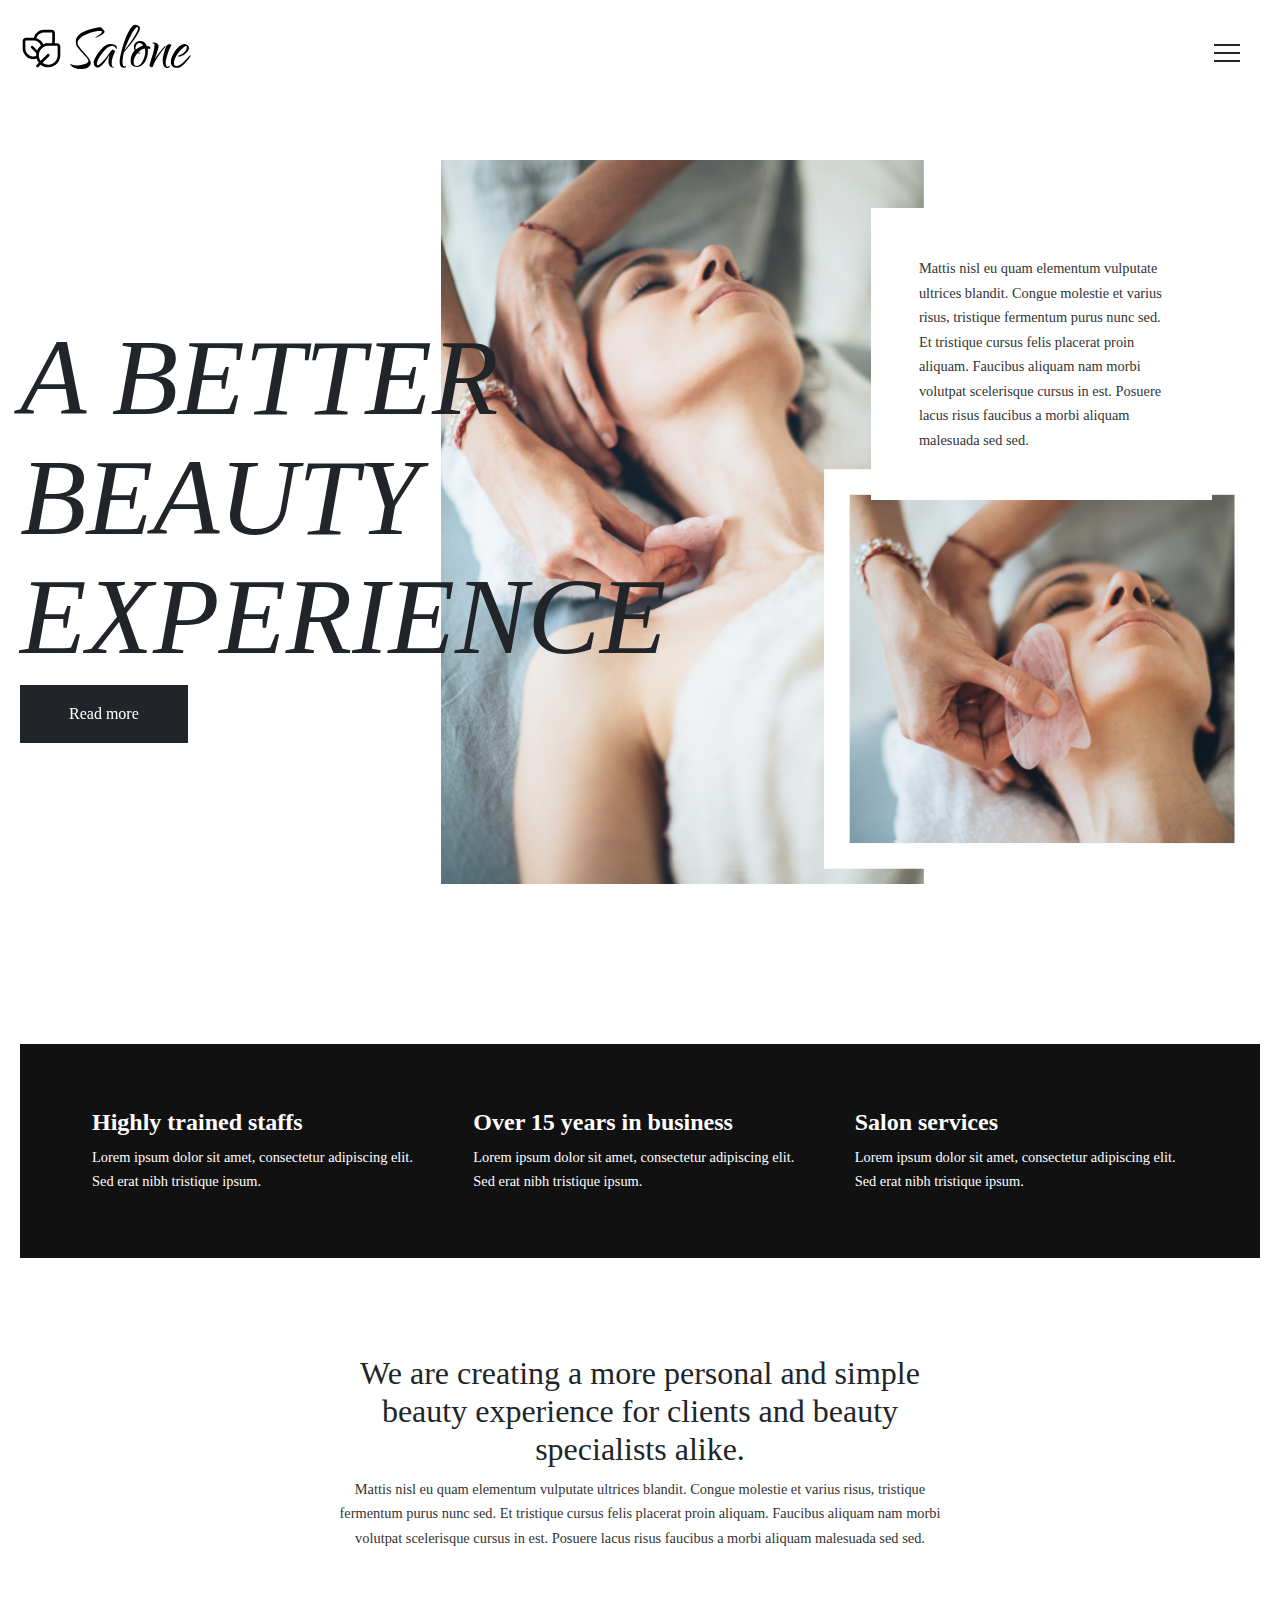
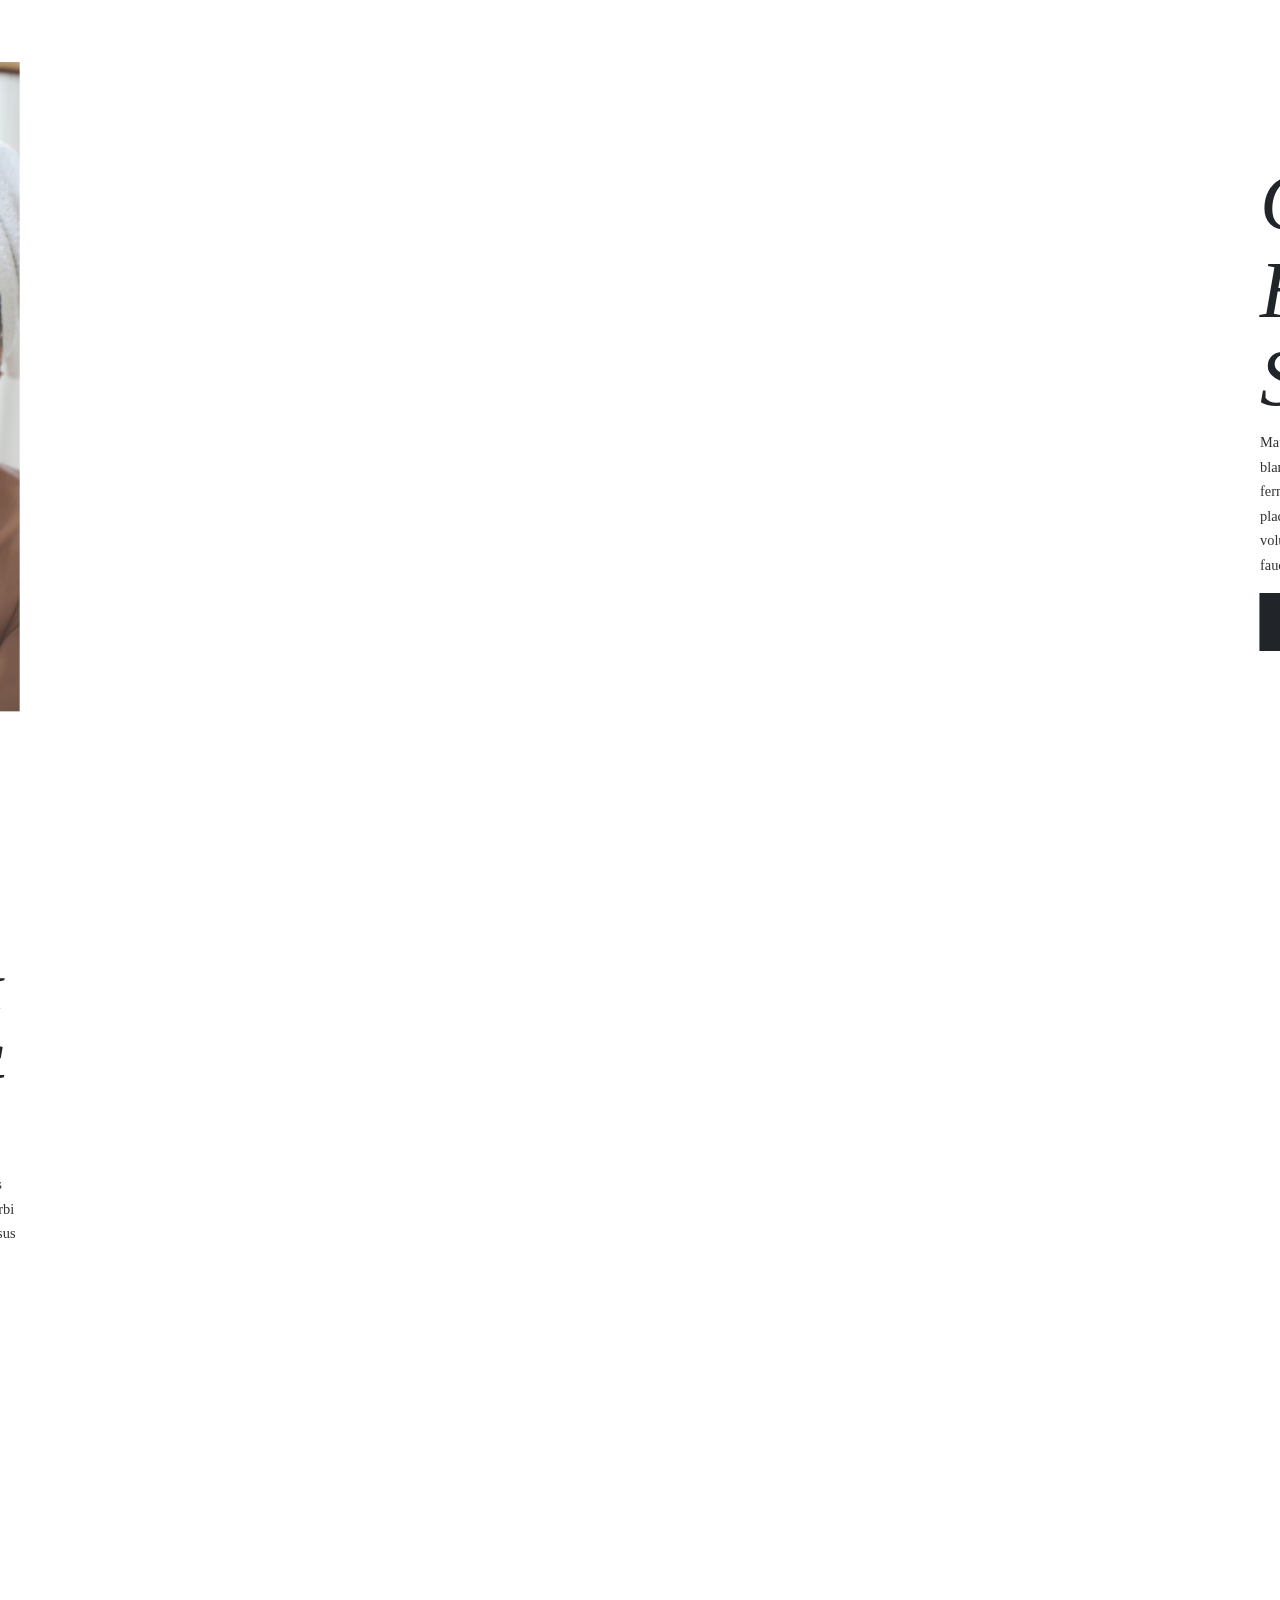
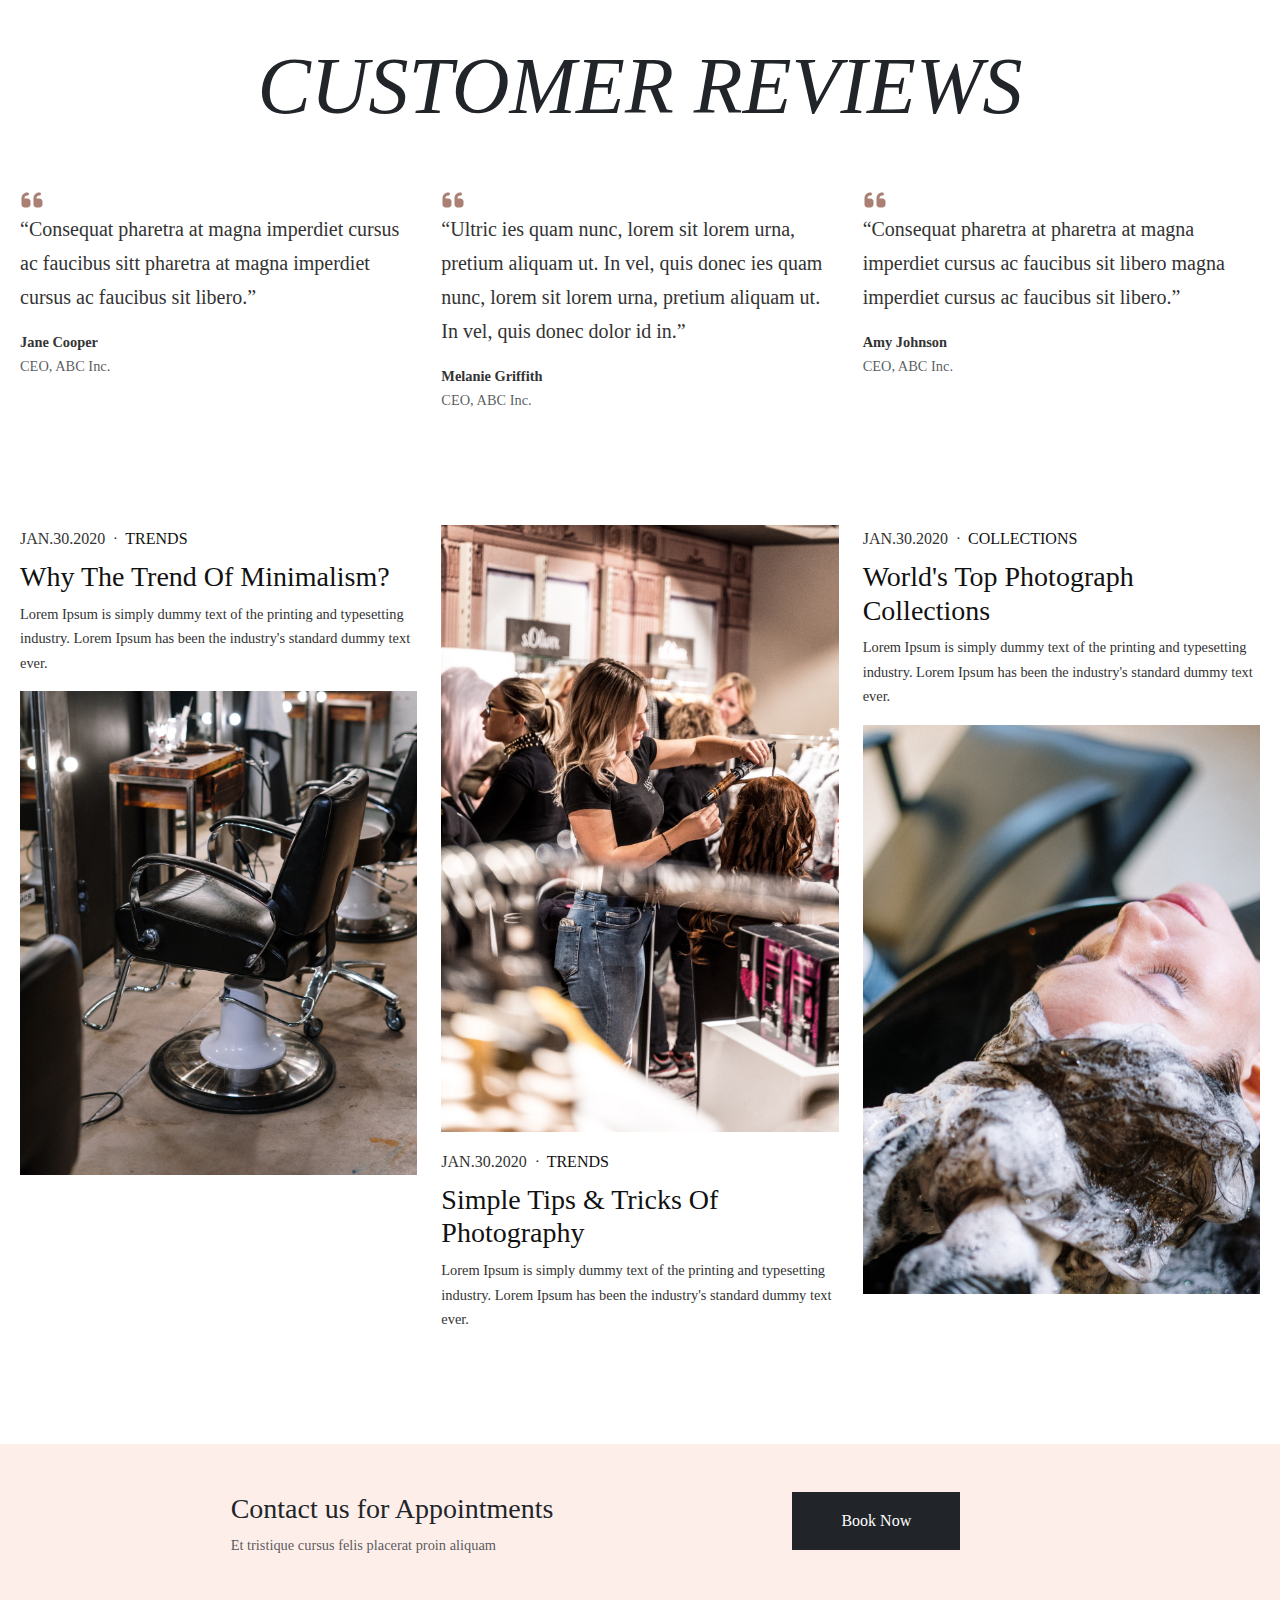
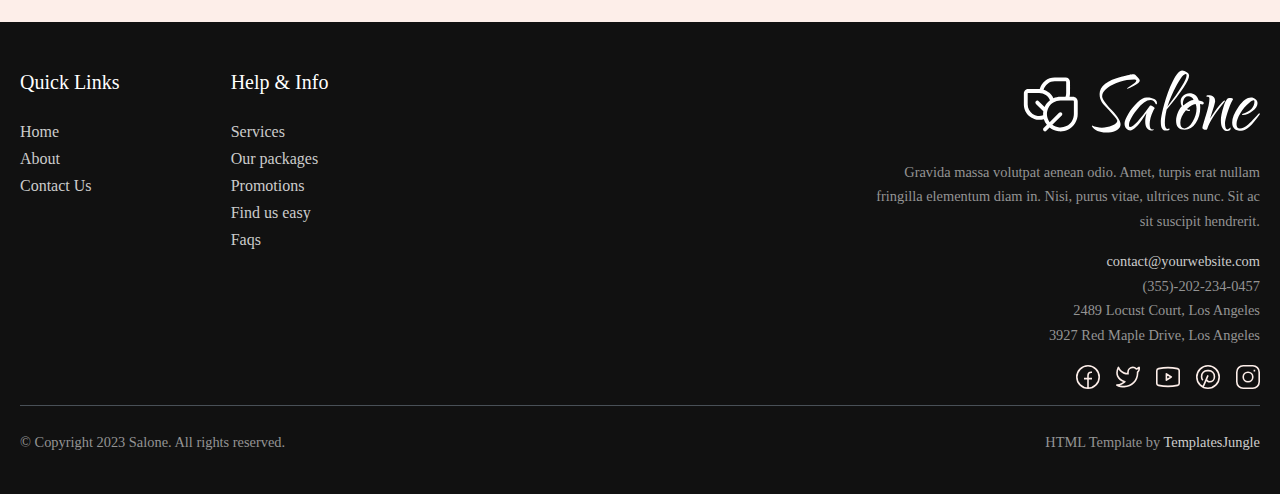
<file: index.html>
<!DOCTYPE html>
<html>

<head>
	<title>Salone</title>
	<meta charset="utf-8">
	<meta http-equiv="X-UA-Compatible" content="IE=edge">
	<meta name="viewport" content="width=device-width, initial-scale=1.0">
	<meta name="format-detection" content="telephone=no">
	<meta name="apple-mobile-web-app-capable" content="yes">
	<meta name="author" content="author">
	<meta name="keywords" content="keywords">
	<meta name="description" content="description">

	<link href="css/bootstrap.min.css" rel="stylesheet">
	<link rel="stylesheet" type="text/css" href="css/vendor.css">
	<link rel="stylesheet" type="text/css" href="style.css">
</head>

<svg xmlns="http://www.w3.org/2000/svg" style="display: none;">
	<defs>
		<symbol xmlns="http://www.w3.org/2000/svg" id="instagram" viewBox="0 0 15 15">
			<path fill="none" stroke="currentColor"
				d="M11 3.5h1M4.5.5h6a4 4 0 0 1 4 4v6a4 4 0 0 1-4 4h-6a4 4 0 0 1-4-4v-6a4 4 0 0 1 4-4Zm3 10a3 3 0 1 1 0-6a3 3 0 0 1 0 6Z" />
		</symbol>
		<symbol xmlns="http://www.w3.org/2000/svg" id="facebook" viewBox="0 0 15 15">
			<path fill="none" stroke="currentColor"
				d="M7.5 14.5a7 7 0 1 1 0-14a7 7 0 0 1 0 14Zm0 0v-8a2 2 0 0 1 2-2h.5m-5 4h5" />
		</symbol>
		<symbol xmlns="http://www.w3.org/2000/svg" id="twitter" viewBox="0 0 15 15">
			<path fill="currentColor"
				d="m14.478 1.5l.5-.033a.5.5 0 0 0-.871-.301l.371.334Zm-.498 2.959a.5.5 0 1 0-1 0h1Zm-6.49.082h-.5h.5Zm0 .959h.5h-.5Zm-6.99 7V12a.5.5 0 0 0-.278.916L.5 12.5Zm.998-11l.469-.175a.5.5 0 0 0-.916-.048l.447.223Zm3.994 9l.354.353a.5.5 0 0 0-.195-.827l-.159.474Zm7.224-8.027l-.37.336l.18.199l.265-.04l-.075-.495Zm1.264-.94c.051.778.003 1.25-.123 1.606c-.122.345-.336.629-.723 1l.692.722c.438-.42.776-.832.974-1.388c.193-.546.232-1.178.177-2.006l-.998.066Zm0 3.654V4.46h-1v.728h1Zm-6.99-.646V5.5h1v-.959h-1Zm0 .959V6h1v-.5h-1ZM10.525 1a3.539 3.539 0 0 0-3.537 3.541h1A2.539 2.539 0 0 1 10.526 2V1Zm2.454 4.187C12.98 9.503 9.487 13 5.18 13v1c4.86 0 8.8-3.946 8.8-8.813h-1ZM1.03 1.675C1.574 3.127 3.614 6 7.49 6V5C4.174 5 2.421 2.54 1.966 1.325l-.937.35Zm.021-.398C.004 3.373-.157 5.407.604 7.139c.759 1.727 2.392 3.055 4.73 3.835l.317-.948c-2.155-.72-3.518-1.892-4.132-3.29c-.612-1.393-.523-3.11.427-5.013l-.895-.446Zm4.087 8.87C4.536 10.75 2.726 12 .5 12v1c2.566 0 4.617-1.416 5.346-2.147l-.708-.706Zm7.949-8.009A3.445 3.445 0 0 0 10.526 1v1c.721 0 1.37.311 1.82.809l.74-.671Zm-.296.83a3.513 3.513 0 0 0 2.06-1.134l-.744-.668a2.514 2.514 0 0 1-1.466.813l.15.989ZM.222 12.916C1.863 14.01 3.583 14 5.18 14v-1c-1.63 0-3.048-.011-4.402-.916l-.556.832Z" />
		</symbol>
		<symbol xmlns="http://www.w3.org/2000/svg" id="pinterest" viewBox="0 0 15 15">
			<path fill="none" stroke="currentColor"
				d="m4.5 13.5l3-7m-3.236 3a2.989 2.989 0 0 1-.764-2V7A3.5 3.5 0 0 1 7 3.5h1A3.5 3.5 0 0 1 11.5 7v.5a3 3 0 0 1-3 3a2.081 2.081 0 0 1-1.974-1.423L6.5 9m1 5.5a7 7 0 1 1 0-14a7 7 0 0 1 0 14Z" />
		</symbol>
		<symbol xmlns="http://www.w3.org/2000/svg" id="youtube" viewBox="0 0 15 15">
			<path fill="currentColor"
				d="m1.61 12.738l-.104.489l.105-.489Zm11.78 0l.104.489l-.105-.489Zm0-10.476l.104-.489l-.105.489Zm-11.78 0l.106.489l-.105-.489ZM6.5 5.5l.277-.416A.5.5 0 0 0 6 5.5h.5Zm0 4H6a.5.5 0 0 0 .777.416L6.5 9.5Zm3-2l.277.416a.5.5 0 0 0 0-.832L9.5 7.5ZM0 3.636v7.728h1V3.636H0Zm15 7.728V3.636h-1v7.728h1ZM1.506 13.227c3.951.847 8.037.847 11.988 0l-.21-.978a27.605 27.605 0 0 1-11.568 0l-.21.978ZM13.494 1.773a28.606 28.606 0 0 0-11.988 0l.21.978a27.607 27.607 0 0 1 11.568 0l.21-.978ZM15 3.636c0-.898-.628-1.675-1.506-1.863l-.21.978c.418.09.716.458.716.885h1Zm-1 7.728a.905.905 0 0 1-.716.885l.21.978A1.905 1.905 0 0 0 15 11.364h-1Zm-14 0c0 .898.628 1.675 1.506 1.863l.21-.978A.905.905 0 0 1 1 11.364H0Zm1-7.728c0-.427.298-.796.716-.885l-.21-.978A1.905 1.905 0 0 0 0 3.636h1ZM6 5.5v4h1v-4H6Zm.777 4.416l3-2l-.554-.832l-3 2l.554.832Zm3-2.832l-3-2l-.554.832l3 2l.554-.832Z" />
		</symbol>
		<symbol xmlns="http://www.w3.org/2000/svg" id="dribble" viewBox="0 0 15 15">
			<path fill="none" stroke="currentColor" stroke-linecap="round" stroke-linejoin="round"
				d="M4.839 1.024c3.346 4.041 5.096 7.922 5.704 12.782M.533 6.82c5.985-.138 9.402-1.083 11.97-4.216M2.7 12.594c3.221-4.902 7.171-5.65 11.755-4.293M14.5 7.5a7 7 0 1 0-14 0a7 7 0 0 0 14 0Z" />
		</symbol>
		<symbol xmlns="http://www.w3.org/2000/svg" id="calendar" viewBox="0 0 24 24">
			<g fill="none" stroke="currentColor" stroke-linecap="round" stroke-linejoin="round" stroke-width="2">
				<rect width="20" height="18" x="2" y="4" rx="4" />
				<path d="M8 2v4m8-4v4M2 10h20" />
			</g>
		</symbol>
		<symbol xmlns="http://www.w3.org/2000/svg" id="shopping-bag" viewBox="0 0 24 24">
			<g fill="none" stroke="currentColor" stroke-linecap="round" stroke-linejoin="round" stroke-width="2">
				<path
					d="M3.977 9.84A2 2 0 0 1 5.971 8h12.058a2 2 0 0 1 1.994 1.84l.803 10A2 2 0 0 1 18.833 22H5.167a2 2 0 0 1-1.993-2.16l.803-10Z" />
				<path d="M16 11V6a4 4 0 0 0-4-4v0a4 4 0 0 0-4 4v5" />
			</g>
		</symbol>
		<symbol xmlns="http://www.w3.org/2000/svg" id="gift" viewBox="0 0 24 24">
			<g fill="none" stroke="currentColor" stroke-linecap="round" stroke-linejoin="round" stroke-width="2">
				<rect width="18" height="14" x="3" y="8" rx="2" />
				<path d="M12 5a3 3 0 1 0-3 3m6 0a3 3 0 1 0-3-3m0 0v17m9-7H3" />
			</g>
		</symbol>
		<symbol xmlns="http://www.w3.org/2000/svg" id="arrow-cycle" viewBox="0 0 24 24">
			<g fill="none" stroke="currentColor" stroke-linecap="round" stroke-linejoin="round" stroke-width="2">
				<path
					d="M22 12c0 6-4.39 10-9.806 10C7.792 22 4.24 19.665 3 16m-1-4C2 6 6.39 2 11.806 2C16.209 2 19.76 4.335 21 8" />
				<path d="m7 17l-4-1l-1 4M17 7l4 1l1-4" />
			</g>
		</symbol>
		<symbol xmlns="http://www.w3.org/2000/svg" id="link" viewBox="0 0 24 24">
			<path fill="currentColor"
				d="M12 19a1 1 0 1 0-1-1a1 1 0 0 0 1 1Zm5 0a1 1 0 1 0-1-1a1 1 0 0 0 1 1Zm0-4a1 1 0 1 0-1-1a1 1 0 0 0 1 1Zm-5 0a1 1 0 1 0-1-1a1 1 0 0 0 1 1Zm7-12h-1V2a1 1 0 0 0-2 0v1H8V2a1 1 0 0 0-2 0v1H5a3 3 0 0 0-3 3v14a3 3 0 0 0 3 3h14a3 3 0 0 0 3-3V6a3 3 0 0 0-3-3Zm1 17a1 1 0 0 1-1 1H5a1 1 0 0 1-1-1v-9h16Zm0-11H4V6a1 1 0 0 1 1-1h1v1a1 1 0 0 0 2 0V5h8v1a1 1 0 0 0 2 0V5h1a1 1 0 0 1 1 1ZM7 15a1 1 0 1 0-1-1a1 1 0 0 0 1 1Zm0 4a1 1 0 1 0-1-1a1 1 0 0 0 1 1Z" />
		</symbol>
		<symbol xmlns="http://www.w3.org/2000/svg" id="arrow-left" viewBox="0 0 24 24">
			<path fill="currentColor"
				d="M17 11H9.41l3.3-3.29a1 1 0 1 0-1.42-1.42l-5 5a1 1 0 0 0-.21.33a1 1 0 0 0 0 .76a1 1 0 0 0 .21.33l5 5a1 1 0 0 0 1.42 0a1 1 0 0 0 0-1.42L9.41 13H17a1 1 0 0 0 0-2Z" />
		</symbol>
		<symbol xmlns="http://www.w3.org/2000/svg" id="arrow-right" viewBox="0 0 24 24">
			<path fill="currentColor"
				d="M17.92 11.62a1 1 0 0 0-.21-.33l-5-5a1 1 0 0 0-1.42 1.42l3.3 3.29H7a1 1 0 0 0 0 2h7.59l-3.3 3.29a1 1 0 0 0 0 1.42a1 1 0 0 0 1.42 0l5-5a1 1 0 0 0 .21-.33a1 1 0 0 0 0-.76Z" />
		</symbol>
		<symbol xmlns="http://www.w3.org/2000/svg" id="play" viewBox="0 0 24 24">
			<g fill="none" fill-rule="evenodd">
				<path
					d="M24 0v24H0V0h24ZM12.593 23.258l-.011.002l-.071.035l-.02.004l-.014-.004l-.071-.035c-.01-.004-.019-.001-.024.005l-.004.01l-.017.428l.005.02l.01.013l.104.074l.015.004l.012-.004l.104-.074l.012-.016l.004-.017l-.017-.427c-.002-.01-.009-.017-.017-.018Zm.265-.113l-.013.002l-.185.093l-.01.01l-.003.011l.018.43l.005.012l.008.007l.201.093c.012.004.023 0 .029-.008l.004-.014l-.034-.614c-.003-.012-.01-.02-.02-.022Zm-.715.002a.023.023 0 0 0-.027.006l-.006.014l-.034.614c0 .012.007.02.017.024l.015-.002l.201-.093l.01-.008l.004-.011l.017-.43l-.003-.012l-.01-.01l-.184-.092Z" />
				<path fill="currentColor"
					d="M5.669 4.76a1.469 1.469 0 0 1 2.04-1.177c1.062.454 3.442 1.533 6.462 3.276c3.021 1.744 5.146 3.267 6.069 3.958c.788.591.79 1.763.001 2.356c-.914.687-3.013 2.19-6.07 3.956c-3.06 1.766-5.412 2.832-6.464 3.28c-.906.387-1.92-.2-2.038-1.177c-.138-1.142-.396-3.735-.396-7.237c0-3.5.257-6.092.396-7.235Z" />
			</g>
		</symbol>
		<symbol xmlns="http://www.w3.org/2000/svg" id="category" viewBox="0 0 24 24">
			<path fill="currentColor"
				d="M19 5.5h-6.28l-.32-1a3 3 0 0 0-2.84-2H5a3 3 0 0 0-3 3v13a3 3 0 0 0 3 3h14a3 3 0 0 0 3-3v-10a3 3 0 0 0-3-3Zm1 13a1 1 0 0 1-1 1H5a1 1 0 0 1-1-1v-13a1 1 0 0 1 1-1h4.56a1 1 0 0 1 .95.68l.54 1.64a1 1 0 0 0 .95.68h7a1 1 0 0 1 1 1Z" />
		</symbol>
		<symbol xmlns="http://www.w3.org/2000/svg" id="calendar" viewBox="0 0 24 24">
			<path fill="currentColor"
				d="M19 4h-2V3a1 1 0 0 0-2 0v1H9V3a1 1 0 0 0-2 0v1H5a3 3 0 0 0-3 3v12a3 3 0 0 0 3 3h14a3 3 0 0 0 3-3V7a3 3 0 0 0-3-3Zm1 15a1 1 0 0 1-1 1H5a1 1 0 0 1-1-1v-7h16Zm0-9H4V7a1 1 0 0 1 1-1h2v1a1 1 0 0 0 2 0V6h6v1a1 1 0 0 0 2 0V6h2a1 1 0 0 1 1 1Z" />
		</symbol>
		<symbol xmlns="http://www.w3.org/2000/svg" id="heart" viewBox="0 0 24 24">
			<path fill="currentColor"
				d="M20.16 4.61A6.27 6.27 0 0 0 12 4a6.27 6.27 0 0 0-8.16 9.48l7.45 7.45a1 1 0 0 0 1.42 0l7.45-7.45a6.27 6.27 0 0 0 0-8.87Zm-1.41 7.46L12 18.81l-6.75-6.74a4.28 4.28 0 0 1 3-7.3a4.25 4.25 0 0 1 3 1.25a1 1 0 0 0 1.42 0a4.27 4.27 0 0 1 6 6.05Z" />
		</symbol>
		<symbol xmlns="http://www.w3.org/2000/svg" id="plus" viewBox="0 0 24 24">
			<path fill="currentColor"
				d="M19 11h-6V5a1 1 0 0 0-2 0v6H5a1 1 0 0 0 0 2h6v6a1 1 0 0 0 2 0v-6h6a1 1 0 0 0 0-2Z" />
		</symbol>
		<symbol xmlns="http://www.w3.org/2000/svg" id="minus" viewBox="0 0 24 24">
			<path fill="currentColor" d="M19 11H5a1 1 0 0 0 0 2h14a1 1 0 0 0 0-2Z" />
		</symbol>
		<symbol xmlns="http://www.w3.org/2000/svg" id="cart" viewBox="0 0 24 24">
			<path fill="currentColor"
				d="M8.5 19a1.5 1.5 0 1 0 1.5 1.5A1.5 1.5 0 0 0 8.5 19ZM19 16H7a1 1 0 0 1 0-2h8.491a3.013 3.013 0 0 0 2.885-2.176l1.585-5.55A1 1 0 0 0 19 5H6.74a3.007 3.007 0 0 0-2.82-2H3a1 1 0 0 0 0 2h.921a1.005 1.005 0 0 1 .962.725l.155.545v.005l1.641 5.742A3 3 0 0 0 7 18h12a1 1 0 0 0 0-2Zm-1.326-9l-1.22 4.274a1.005 1.005 0 0 1-.963.726H8.754l-.255-.892L7.326 7ZM16.5 19a1.5 1.5 0 1 0 1.5 1.5a1.5 1.5 0 0 0-1.5-1.5Z" />
		</symbol>
		<symbol xmlns="http://www.w3.org/2000/svg" id="check" viewBox="0 0 24 24">
			<path fill="currentColor"
				d="M18.71 7.21a1 1 0 0 0-1.42 0l-7.45 7.46l-3.13-3.14A1 1 0 1 0 5.29 13l3.84 3.84a1 1 0 0 0 1.42 0l8.16-8.16a1 1 0 0 0 0-1.47Z" />
		</symbol>
		<symbol xmlns="http://www.w3.org/2000/svg" id="trash" viewBox="0 0 24 24">
			<path fill="currentColor"
				d="M10 18a1 1 0 0 0 1-1v-6a1 1 0 0 0-2 0v6a1 1 0 0 0 1 1ZM20 6h-4V5a3 3 0 0 0-3-3h-2a3 3 0 0 0-3 3v1H4a1 1 0 0 0 0 2h1v11a3 3 0 0 0 3 3h8a3 3 0 0 0 3-3V8h1a1 1 0 0 0 0-2ZM10 5a1 1 0 0 1 1-1h2a1 1 0 0 1 1 1v1h-4Zm7 14a1 1 0 0 1-1 1H8a1 1 0 0 1-1-1V8h10Zm-3-1a1 1 0 0 0 1-1v-6a1 1 0 0 0-2 0v6a1 1 0 0 0 1 1Z" />
		</symbol>
		<symbol xmlns="http://www.w3.org/2000/svg" id="star-outline" viewBox="0 0 15 15">
			<path fill="none" stroke="currentColor" stroke-linecap="round" stroke-linejoin="round"
				d="M7.5 9.804L5.337 11l.413-2.533L4 6.674l2.418-.37L7.5 4l1.082 2.304l2.418.37l-1.75 1.793L9.663 11L7.5 9.804Z" />
		</symbol>
		<symbol xmlns="http://www.w3.org/2000/svg" id="star-solid" viewBox="0 0 15 15">
			<path fill="currentColor"
				d="M7.953 3.788a.5.5 0 0 0-.906 0L6.08 5.85l-2.154.33a.5.5 0 0 0-.283.843l1.574 1.613l-.373 2.284a.5.5 0 0 0 .736.518l1.92-1.063l1.921 1.063a.5.5 0 0 0 .736-.519l-.373-2.283l1.574-1.613a.5.5 0 0 0-.283-.844L8.921 5.85l-.968-2.062Z" />
		</symbol>
		<symbol xmlns="http://www.w3.org/2000/svg" id="search" viewBox="0 0 24 24">
			<path fill="currentColor"
				d="M21.71 20.29L18 16.61A9 9 0 1 0 16.61 18l3.68 3.68a1 1 0 0 0 1.42 0a1 1 0 0 0 0-1.39ZM11 18a7 7 0 1 1 7-7a7 7 0 0 1-7 7Z" />
		</symbol>
		<symbol xmlns="http://www.w3.org/2000/svg" id="user" viewBox="0 0 24 24">
			<path fill="currentColor"
				d="M15.71 12.71a6 6 0 1 0-7.42 0a10 10 0 0 0-6.22 8.18a1 1 0 0 0 2 .22a8 8 0 0 1 15.9 0a1 1 0 0 0 1 .89h.11a1 1 0 0 0 .88-1.1a10 10 0 0 0-6.25-8.19ZM12 12a4 4 0 1 1 4-4a4 4 0 0 1-4 4Z" />
		</symbol>
		<symbol xmlns="http://www.w3.org/2000/svg" id="close" viewBox="0 0 15 15">
			<path fill="currentColor"
				d="M7.953 3.788a.5.5 0 0 0-.906 0L6.08 5.85l-2.154.33a.5.5 0 0 0-.283.843l1.574 1.613l-.373 2.284a.5.5 0 0 0 .736.518l1.92-1.063l1.921 1.063a.5.5 0 0 0 .736-.519l-.373-2.283l1.574-1.613a.5.5 0 0 0-.283-.844L8.921 5.85l-.968-2.062Z" />
		</symbol>
		<symbol xmlns="http://www.w3.org/2000/svg" id="quote" viewBox="0 0 448 512">
			<path fill="currentColor" d="M0 216C0 149.7 53.7 96 120 96h8c17.7 0 32 14.3 32 32s-14.3 32-32 32h-8c-30.9 0-56 25.1-56 56v8h64c35.3 0 64 28.7 64 64v64c0 35.3-28.7 64-64 64H64c-35.3 0-64-28.7-64-64V216zm256 0c0-66.3 53.7-120 120-120h8c17.7 0 32 14.3 32 32s-14.3 32-32 32h-8c-30.9 0-56 25.1-56 56v8h64c35.3 0 64 28.7 64 64v64c0 35.3-28.7 64-64 64h-64c-35.3 0-64-28.7-64-64V216z"/>
		</symbol>
	</defs>
</svg>

<div class="nav nav-overlay">
	<div class="nav__content">
		<ul class="nav__list">
			<li class="nav__list-item active-nav"><a href="index.html" class="hover-target"><span class="display-3">Home</span></a></li>
			<li class="nav__list-item"><a href="about.html" class="hover-target"><span class="display-3">About</span></a></li>
			<li class="nav__list-item"><a href="contact.html" class="hover-target"><span class="display-3">Contact</span></a></li>
			<li class="nav__list-item"><a href="styles.html" class="hover-target"><span class="display-3">Styles</span></a></li>
			<li class="nav__list-item"><a href="team.html" class="hover-target"><span class="display-3">Team</span></a></li>		</ul>
	</div>
</div>
<body>
	<header id="header" class="mt-4">
		<div class="container-fluid">
			<a href="index.html" class="logo">
				<img src="images/logo.svg" alt="logo">
			</a>
		</div>
	</header>

	<nav id="navbar">
		<input id="menu-toggle" type="checkbox" />
		<label class="menu-btn" for="menu-toggle">
		<span></span>
		</label>
	</nav>

	<section id="billboard" class="py-1 py-md-5">
		<div class="container">
			<div class="row align-items-center">
				<div class="col-md-4">
					<div class="text-content mt-5" data-aos="fade-in">
						<h1 class="display-1 text-uppercase">A Better Beauty Experience</h1>
						<a href="#welcome" class="btn btn-dark px-5 py-3">Read more</a>
					</div>
				</div>
				<div class="col-md-8">
					<figure class="position-relative">
						<img src="images/banner-1.jpg" class="img-fluid" alt="photographer">
						<figcaption class="bg-white p-1 m-1 p-md-5 m-md-5 col-md-5">Mattis nisl eu quam elementum vulputate ultrices blandit. Congue molestie et varius risus, tristique fermentum purus nunc sed. Et tristique cursus felis placerat proin aliquam. Faucibus aliquam nam morbi volutpat scelerisque cursus in est. Posuere lacus risus faucibus a morbi aliquam malesuada sed sed.</figcaption>
					</figure>
				</div>
			</div>
		</div>
	</section>

	<section id="features" class="py-1 my-1 py-md-5 my-md-5" data-bs-theme="dark">
		<div class="container">
			<div class="row row-cols-1 row-cols-sm-2 row-cols-md-3 row-cols-lg-3 g-5 m-2 m-md-0 p-2 p-md-5 bg-black">
				<div class="col m-0">
				  <div class="mt-3">
					<h4 class="fw-bold mb-2">Highly trained staffs</h4>
					<p class="text-white">Lorem ipsum dolor sit amet, consectetur adipiscing elit. Sed erat nibh tristique ipsum.</p>
				  </div>
				</div>
				<div class="col m-0">
				  <div class="mt-3">
					<h4 class="fw-bold mb-2">Over 15 years in business</h4>
					<p class="text-white">Lorem ipsum dolor sit amet, consectetur adipiscing elit. Sed erat nibh tristique ipsum.</p>
				  </div>
				</div>
				<div class="col m-0">
				  <div class="mt-3">
					<h4 class="fw-bold mb-2">Salon services</h4>
					<p class="text-white">Lorem ipsum dolor sit amet, consectetur adipiscing elit. Sed erat nibh tristique ipsum.</p>
				  </div>
				</div>
			  </div>
		  </div>
		</div>
	</section>

	<section id="welcome" class="welcome my-2 my-md-5">
		<div class="container">
			<div class="row">
				<div class="col-md-6 offset-md-3 text-center">
					<h2>We are creating a more personal and simple beauty experience for clients and beauty specialists
						alike.</h2>
					<p>Mattis nisl eu quam elementum vulputate ultrices blandit. Congue molestie et varius risus,
						tristique fermentum purus nunc sed. Et tristique cursus felis placerat proin aliquam. Faucibus
						aliquam nam morbi volutpat scelerisque cursus in est. Posuere lacus risus faucibus a morbi
						aliquam malesuada sed sed.</p>
				</div>
			</div>
		</div>
	</section>

	<section id="about" class="personal-info py-2 py-md-5 overflow-hidden">
		<div class="container">
			<div class="row">
				<div class="col-md-7">
					<figure data-aos="slide-right">
						<img src="images/banner-2.jpg" class="img-fluid" alt="Beauty">
					</figure>
				</div>
				<div class="col-md-5">
					<div class="m-2 p-2 m-md-5 p-md-5" data-aos="slide-left">
						<h2 class="display-1 text-uppercase">go-to Hair Salon</h2>
						<p>Mattis nisl eu quam elementum vulputate ultrices blandit. Congue molestie et varius risus, tristique fermentum purus nunc sed. Et tristique cursus felis placerat proin aliquam. Faucibus aliquam nam morbi volutpat scelerisque cursus in est. Posuere lacus risus faucibus a morbi aliquam malesuada sed sed.</p>
						<a href="contact.html" class="btn btn-dark px-5 py-3">Book Now</a>
					</div>
				</div>
			</div>
		</div>
	</section>

	<section id="services" class="personal-info py-2 py-md-5 overflow-hidden">
		<div class="container">
			<div class="row">
				<div class="col-md-5">
					<div class="m-2 p-2 m-md-5 p-md-5" data-aos="slide-right">
						<h2 class="display-1 text-uppercase">Nails & Waxing</h2>
						<p>Mattis nisl eu quam elementum vulputate ultrices blandit. Congue molestie et varius risus, tristique fermentum purus nunc sed. Et tristique cursus felis placerat proin aliquam. Faucibus aliquam nam morbi volutpat scelerisque cursus in est. Posuere lacus risus faucibus a morbi aliquam malesuada sed sed.</p>
						<a href="contact.html" class="btn btn-dark px-5 py-3">Book Now</a>
					</div>
				</div>
				<div class="col-md-7">
					<figure data-aos="slide-left">
						<img src="images/banner-3.jpg" class="img-fluid" alt="Beauty">
					</figure>
				</div>
			</div>
		</div>
	</section>

	<section class="testimonials py-5">
		<div class="container">
			<div class="row">
				<div class="section-header text-center my-5">
					<h3 class="display-1 text-uppercase">Customer Reviews</h3>
				</div>
			</div>
			<div class="row">
				<div class="col-md-4">
					<div class="testimonial-item">
						<blockquote>
							<svg class="text-primary" width="24" height="24" viewBox="0 0 24 24">
								<use xlink:href="#quote"></use>
							</svg>
							<p class="fs-5">“Consequat pharetra at magna imperdiet cursus ac faucibus sitt pharetra at magna imperdiet cursus ac faucibus sit libero.”</p>
							<div class="review-title"><strong>Jane Cooper</strong></div>
							<div class="review-desc text-muted">CEO, ABC Inc.</div>
						</blockquote>
					</div>
				</div>
				<div class="col-md-4">
					<div class="testimonial-item">
						<blockquote>
							<svg class="text-primary" width="24" height="24" viewBox="0 0 24 24">
								<use xlink:href="#quote"></use>
							</svg>
							<p class="fs-5">“Ultric ies quam nunc, lorem sit lorem urna, pretium aliquam ut. In vel, quis donec ies quam nunc, lorem sit lorem urna, pretium aliquam ut. In vel, quis donec dolor
								id in.”</p>
							<div class="review-title"><strong>Melanie Griffith</strong></div>
							<div class="review-desc text-muted">CEO, ABC Inc.</div>
						</blockquote>
					</div>
				</div>
				<div class="col-md-4">
					<div class="testimonial-item">
						<blockquote>
							<svg class="text-primary" width="24" height="24" viewBox="0 0 24 24">
								<use xlink:href="#quote"></use>
							</svg>
							<p class="fs-5">“Consequat pharetra at pharetra at magna imperdiet cursus ac faucibus sit libero magna imperdiet cursus ac faucibus sit libero.”</p>
							<div class="review-title"><strong>Amy Johnson</strong></div>
							<div class="review-desc text-muted">CEO, ABC Inc.</div>
						</blockquote>
					</div>
				</div>
			</div>
		</div>
	</section>

	<section id="blog" class="latest-blogs py-2 py-md-5">
		<div class="container-fluid">

			<div class="row">
				<div class="col-md-4 pb-5">
					<div class="post-content mb-3">
						<div class="meta-tags text-uppercase text-gray d-flex gap-2 fs-6 mb-2 align-items-center">
							<span class="meta-date">Jan.30.2020</span>
							<span>ᐧ</span>
							<span class="meta-category"><a href="#">Trends</a></span>
						</div>
						<h3 class="post-title mb-2"><a href="single-blog.html">Why The Trend Of Minimalism?</a></h3>
						<p>Lorem Ipsum is simply dummy text of the printing and typesetting industry. Lorem Ipsum
							has been the industry's standard dummy text ever.</p>
					</div>
					<div class="post-thumbnail">
						<img src="images/post-thumbnail-1.jpg" alt="Post" class="img-fluid">
					</div>
				</div><!--post-item-->

				<div class="col-md-4 pb-5">
					<div class="post-thumbnail">
						<img src="images/post-thumbnail-2.jpg" alt="Post" class="img-fluid">
					</div>
					<div class="post-content mb-3">
						<div class="meta-tags text-uppercase text-gray d-flex gap-2 fs-6 mb-2 mt-3 align-items-center">
							<span class="meta-date">Jan.30.2020</span>
							<span>ᐧ</span>
							<span class="meta-category"><a href="#">Trends</a></span>
						</div>
						<h3 class="post-title mb-2"><a href="single-blog.html">Simple Tips & Tricks Of Photography</a>
						</h3>
						<p>Lorem Ipsum is simply dummy text of the printing and typesetting industry. Lorem Ipsum
							has been the industry's standard dummy text ever.</p>
					</div>
				</div><!--post-item-->

				<div class="col-md-4 pb-5">
					<div class="post-content mb-3">
						<div class="meta-tags text-uppercase text-gray d-flex gap-2 fs-6 mb-2 align-items-center">
							<span class="meta-date">Jan.30.2020</span>
							<span>ᐧ</span>
							<span class="meta-category"><a href="#">Collections</a></span>
						</div>
						<h3 class="post-title mb-2"><a href="single-blog.html">World's Top Photograph Collections</a>
						</h3>
						<p>Lorem Ipsum is simply dummy text of the printing and typesetting industry. Lorem Ipsum
							has been the industry's standard dummy text ever.</p>
					</div>
					<div class="post-thumbnail">
						<img src="images/post-thumbnail-3.jpg" alt="Post" class="img-fluid">
					</div>
				</div><!--post-item-->

			</div><!--post-content-->
		
		</div>
	</section>

	<section class="bg-secondary py-5">
		<div class="container">
			<div class="row">
				<div class="col-md-8 offset-md-2">
					<div class="row">
						<div class="col-md-8">
							<h3>Contact us for Appointments</h3>
							<p class="text-muted">Et tristique cursus felis placerat proin aliquam</p>
						</div>
						<div class="col-md-4">
							<a href="contact.html" class="btn btn-dark px-5 py-3">Book Now</a>
						</div>
					</div>
				</div>
			</div>
		</div>
	</section>

	<footer id="footer" class="bg-black pt-5" data-bs-theme="dark">
		<div class="container">

			<div class="row">
				<div class="col-6 col-md-2">
					<div class="footer-menu">
						<h5 class="widget-title mb-4">Quick Links</h5>
						<ul class="menu-list list-unstyled fs-6">
							<li class="menu-item">
								<a href="index.html" class="item-anchor">Home</a>
							</li>
							<li class="menu-item">
								<a href="shop-four-column-wide.html" class="item-anchor">About</a>
							</li>
							<li class="menu-item">
								<a href="#" class="item-anchor">Contact Us</a>
							</li>
						</ul>
					</div>
				</div>
				<div class="col-6 col-md-2">
					<div class="footer-menu">
						<h5 class="widget-title mb-4">Help & Info</h5>
						<ul class="menu-list list-unstyled fs-6">
							<li class="menu-item">
								<a href="blog.html" class="item-anchor">Services</a>
							</li>
							<li class="menu-item">
								<a href="blog.html" class="item-anchor">Our packages</a>
							</li>
							<li class="menu-item">
								<a href="styles.html" class="item-anchor">Promotions</a>
							</li>
							<li class="menu-item">
								<a href="#" class="item-anchor">Find us easy</a>
							</li>
							<li class="menu-item">
								<a href="faqs.html" class="item-anchor">Faqs</a>
							</li>
						</ul>
					</div>
				</div>
				<div class="col-6 col-md-2"></div>
				<div class="col-md-4 offset-md-2 text-start text-md-end">
					<div class="mb-4">
						<a href="index.html">
							<img src="images/logo-light.svg" alt="logo">
						</a>
					</div>
					<p>Gravida massa volutpat aenean odio. Amet, turpis erat nullam fringilla elementum diam in. Nisi,
						purus vitae, ultrices nunc. Sit ac sit suscipit hendrerit.</p>

					<ul class="list-unstyled">
						<li><a href="mailto:contact@yourwebsite.com">contact@yourwebsite.com</a></li>
						<li>(355)-202-234-0457</li>
						<li>2489 Locust Court, Los Angeles</li>
						<li>3927 Red Maple Drive, Los Angeles</li>
					</ul>

					<div class="social-links">
						<ul class="list-unstyled d-flex justify-content-start justify-content-md-end flex-wrap gap-3">
							<li>
								<a href="#" class="text-secondary">
									<svg width="24" height="24" viewBox="0 0 24 24">
										<use xlink:href="#facebook"></use>
									</svg>
								</a>
							</li>
							<li>
								<a href="#" class="text-secondary">
									<svg width="24" height="24" viewBox="0 0 24 24">
										<use xlink:href="#twitter"></use>
									</svg>
								</a>
							</li>
							<li>
								<a href="#" class="text-secondary">
									<svg width="24" height="24" viewBox="0 0 24 24">
										<use xlink:href="#youtube"></use>
									</svg>
								</a>
							</li>
							<li>
								<a href="#" class="text-secondary">
									<svg width="24" height="24" viewBox="0 0 24 24">
										<use xlink:href="#pinterest"></use>
									</svg>
								</a>
							</li>
							<li>
								<a href="#" class="text-secondary">
									<svg width="24" height="24" viewBox="0 0 24 24">
										<use xlink:href="#instagram"></use>
									</svg>
								</a>
							</li>
						</ul>
					</div>
				</div>
			</div>

			<div class="border-top py-4">
				<div class="row">
					<div class="col-md-6">
						<p>© Copyright 2023 Salone. All rights reserved.</p>
					</div>
					<div class="col-md-6 text-start text-md-end">
						<p>HTML Template by <a href="https://templatesjungle.com" target="_blank">TemplatesJungle</a></p>
					</div>
				</div>
			</div>

		</div>
	</footer>

	<script src="js/jquery-1.11.0.min.js"></script>
	<script src="js/bootstrap.bundle.min.js"></script>
	<script type="text/javascript" src="js/plugins.js"></script>
	<script type="text/javascript" src="js/script.js"></script>

</body>

</html>
</file>
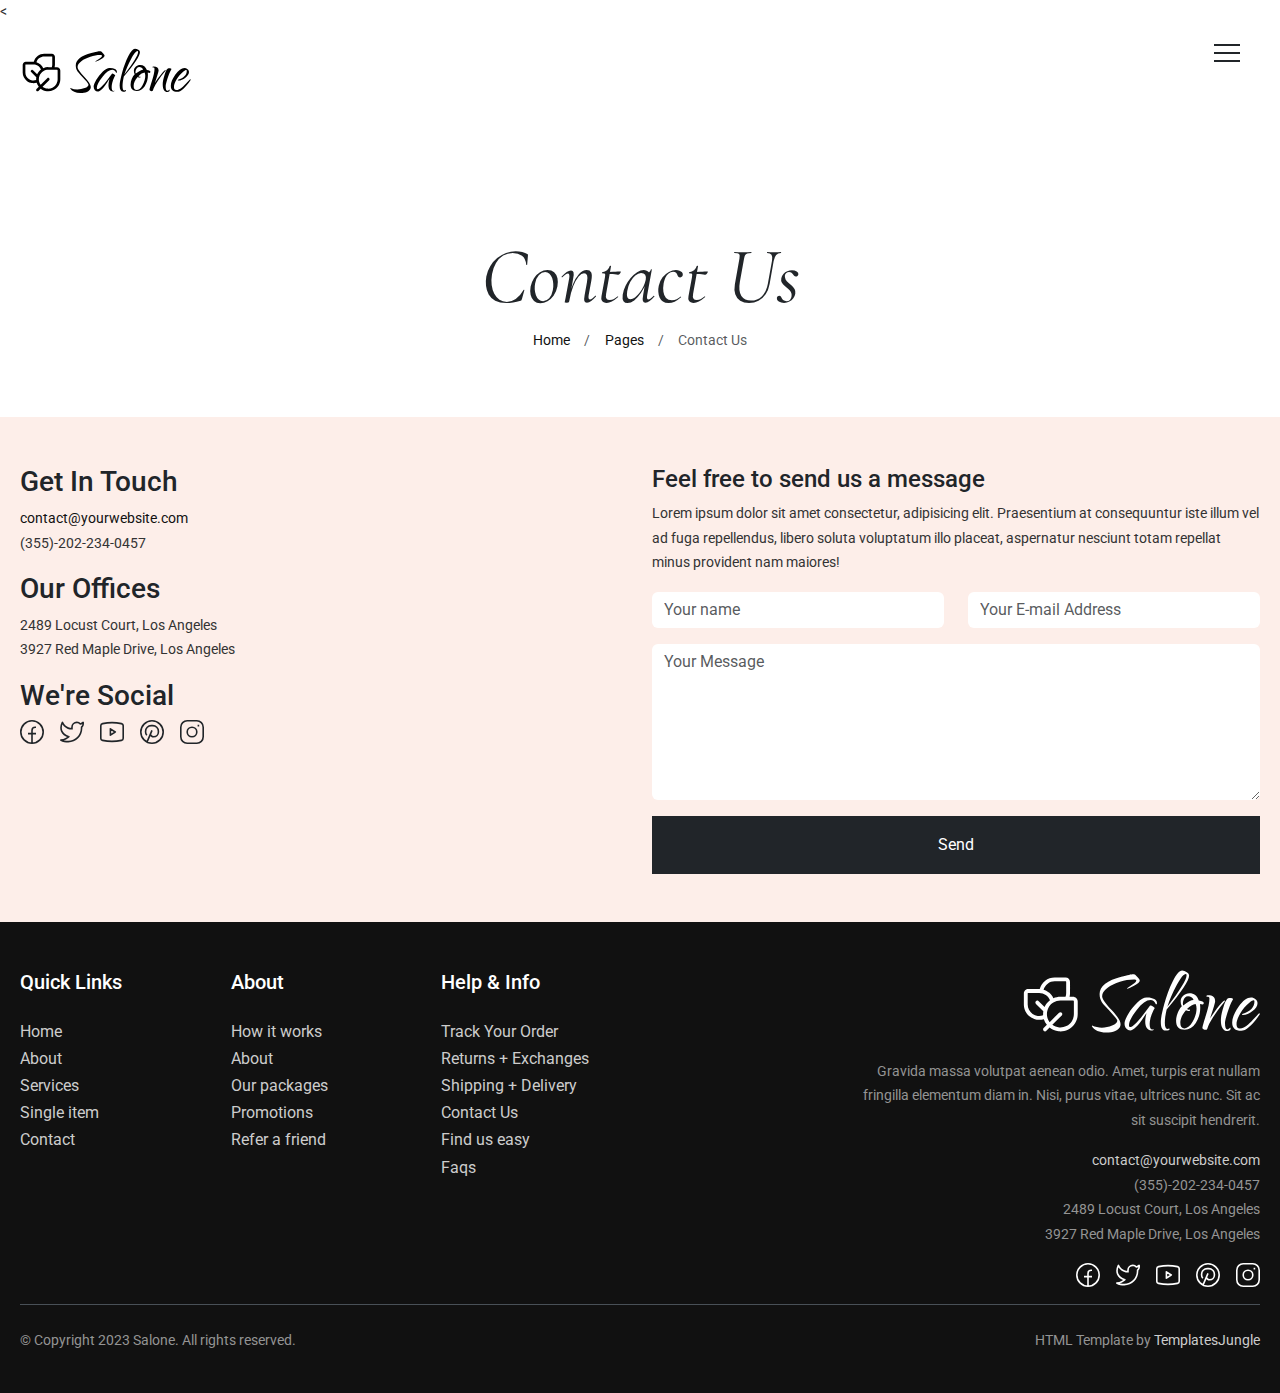
<file: contact.html>
<!DOCTYPE html>
<html>

<head>
	<<title>Salone</title>
	<meta charset="utf-8">
	<meta http-equiv="X-UA-Compatible" content="IE=edge">
	<meta name="viewport" content="width=device-width, initial-scale=1.0">
	<meta name="format-detection" content="telephone=no">
	<meta name="apple-mobile-web-app-capable" content="yes">
	<meta name="author" content="author">
	<meta name="keywords" content="keywords">
	<meta name="description" content="description">

	<link href="css/bootstrap.min.css" rel="stylesheet">
	<link rel="stylesheet" type="text/css" href="css/vendor.css">
	<link rel="stylesheet" type="text/css" href="style.css">

	<link rel="preconnect" href="https://fonts.googleapis.com">
	<link rel="preconnect" href="https://fonts.gstatic.com" crossorigin>
	<link href="https://fonts.googleapis.com/css2?family=Cormorant+Garamond:ital,wght@0,300;0,400;0,700;1,300;1,400;1,700&family=Roboto:ital,wght@0,300;0,400;0,700;1,300;1,400;1,700&display=swap" rel="stylesheet">

</head>

<body>
	<svg xmlns="http://www.w3.org/2000/svg" style="display: none;">
		<defs>
			<symbol xmlns="http://www.w3.org/2000/svg" id="instagram" viewBox="0 0 15 15">
				<path fill="none" stroke="currentColor"
					d="M11 3.5h1M4.5.5h6a4 4 0 0 1 4 4v6a4 4 0 0 1-4 4h-6a4 4 0 0 1-4-4v-6a4 4 0 0 1 4-4Zm3 10a3 3 0 1 1 0-6a3 3 0 0 1 0 6Z" />
			</symbol>
			<symbol xmlns="http://www.w3.org/2000/svg" id="facebook" viewBox="0 0 15 15">
				<path fill="none" stroke="currentColor"
					d="M7.5 14.5a7 7 0 1 1 0-14a7 7 0 0 1 0 14Zm0 0v-8a2 2 0 0 1 2-2h.5m-5 4h5" />
			</symbol>
			<symbol xmlns="http://www.w3.org/2000/svg" id="twitter" viewBox="0 0 15 15">
				<path fill="currentColor"
					d="m14.478 1.5l.5-.033a.5.5 0 0 0-.871-.301l.371.334Zm-.498 2.959a.5.5 0 1 0-1 0h1Zm-6.49.082h-.5h.5Zm0 .959h.5h-.5Zm-6.99 7V12a.5.5 0 0 0-.278.916L.5 12.5Zm.998-11l.469-.175a.5.5 0 0 0-.916-.048l.447.223Zm3.994 9l.354.353a.5.5 0 0 0-.195-.827l-.159.474Zm7.224-8.027l-.37.336l.18.199l.265-.04l-.075-.495Zm1.264-.94c.051.778.003 1.25-.123 1.606c-.122.345-.336.629-.723 1l.692.722c.438-.42.776-.832.974-1.388c.193-.546.232-1.178.177-2.006l-.998.066Zm0 3.654V4.46h-1v.728h1Zm-6.99-.646V5.5h1v-.959h-1Zm0 .959V6h1v-.5h-1ZM10.525 1a3.539 3.539 0 0 0-3.537 3.541h1A2.539 2.539 0 0 1 10.526 2V1Zm2.454 4.187C12.98 9.503 9.487 13 5.18 13v1c4.86 0 8.8-3.946 8.8-8.813h-1ZM1.03 1.675C1.574 3.127 3.614 6 7.49 6V5C4.174 5 2.421 2.54 1.966 1.325l-.937.35Zm.021-.398C.004 3.373-.157 5.407.604 7.139c.759 1.727 2.392 3.055 4.73 3.835l.317-.948c-2.155-.72-3.518-1.892-4.132-3.29c-.612-1.393-.523-3.11.427-5.013l-.895-.446Zm4.087 8.87C4.536 10.75 2.726 12 .5 12v1c2.566 0 4.617-1.416 5.346-2.147l-.708-.706Zm7.949-8.009A3.445 3.445 0 0 0 10.526 1v1c.721 0 1.37.311 1.82.809l.74-.671Zm-.296.83a3.513 3.513 0 0 0 2.06-1.134l-.744-.668a2.514 2.514 0 0 1-1.466.813l.15.989ZM.222 12.916C1.863 14.01 3.583 14 5.18 14v-1c-1.63 0-3.048-.011-4.402-.916l-.556.832Z" />
			</symbol>
			<symbol xmlns="http://www.w3.org/2000/svg" id="pinterest" viewBox="0 0 15 15">
				<path fill="none" stroke="currentColor"
					d="m4.5 13.5l3-7m-3.236 3a2.989 2.989 0 0 1-.764-2V7A3.5 3.5 0 0 1 7 3.5h1A3.5 3.5 0 0 1 11.5 7v.5a3 3 0 0 1-3 3a2.081 2.081 0 0 1-1.974-1.423L6.5 9m1 5.5a7 7 0 1 1 0-14a7 7 0 0 1 0 14Z" />
			</symbol>
			<symbol xmlns="http://www.w3.org/2000/svg" id="youtube" viewBox="0 0 15 15">
				<path fill="currentColor"
					d="m1.61 12.738l-.104.489l.105-.489Zm11.78 0l.104.489l-.105-.489Zm0-10.476l.104-.489l-.105.489Zm-11.78 0l.106.489l-.105-.489ZM6.5 5.5l.277-.416A.5.5 0 0 0 6 5.5h.5Zm0 4H6a.5.5 0 0 0 .777.416L6.5 9.5Zm3-2l.277.416a.5.5 0 0 0 0-.832L9.5 7.5ZM0 3.636v7.728h1V3.636H0Zm15 7.728V3.636h-1v7.728h1ZM1.506 13.227c3.951.847 8.037.847 11.988 0l-.21-.978a27.605 27.605 0 0 1-11.568 0l-.21.978ZM13.494 1.773a28.606 28.606 0 0 0-11.988 0l.21.978a27.607 27.607 0 0 1 11.568 0l.21-.978ZM15 3.636c0-.898-.628-1.675-1.506-1.863l-.21.978c.418.09.716.458.716.885h1Zm-1 7.728a.905.905 0 0 1-.716.885l.21.978A1.905 1.905 0 0 0 15 11.364h-1Zm-14 0c0 .898.628 1.675 1.506 1.863l.21-.978A.905.905 0 0 1 1 11.364H0Zm1-7.728c0-.427.298-.796.716-.885l-.21-.978A1.905 1.905 0 0 0 0 3.636h1ZM6 5.5v4h1v-4H6Zm.777 4.416l3-2l-.554-.832l-3 2l.554.832Zm3-2.832l-3-2l-.554.832l3 2l.554-.832Z" />
			</symbol>
			<symbol xmlns="http://www.w3.org/2000/svg" id="dribble" viewBox="0 0 15 15">
				<path fill="none" stroke="currentColor" stroke-linecap="round" stroke-linejoin="round"
					d="M4.839 1.024c3.346 4.041 5.096 7.922 5.704 12.782M.533 6.82c5.985-.138 9.402-1.083 11.97-4.216M2.7 12.594c3.221-4.902 7.171-5.65 11.755-4.293M14.5 7.5a7 7 0 1 0-14 0a7 7 0 0 0 14 0Z" />
			</symbol>
			<symbol xmlns="http://www.w3.org/2000/svg" id="calendar" viewBox="0 0 24 24">
				<g fill="none" stroke="currentColor" stroke-linecap="round" stroke-linejoin="round" stroke-width="2">
					<rect width="20" height="18" x="2" y="4" rx="4" />
					<path d="M8 2v4m8-4v4M2 10h20" />
				</g>
			</symbol>
			<symbol xmlns="http://www.w3.org/2000/svg" id="shopping-bag" viewBox="0 0 24 24">
				<g fill="none" stroke="currentColor" stroke-linecap="round" stroke-linejoin="round" stroke-width="2">
					<path
						d="M3.977 9.84A2 2 0 0 1 5.971 8h12.058a2 2 0 0 1 1.994 1.84l.803 10A2 2 0 0 1 18.833 22H5.167a2 2 0 0 1-1.993-2.16l.803-10Z" />
					<path d="M16 11V6a4 4 0 0 0-4-4v0a4 4 0 0 0-4 4v5" />
				</g>
			</symbol>
			<symbol xmlns="http://www.w3.org/2000/svg" id="gift" viewBox="0 0 24 24">
				<g fill="none" stroke="currentColor" stroke-linecap="round" stroke-linejoin="round" stroke-width="2">
					<rect width="18" height="14" x="3" y="8" rx="2" />
					<path d="M12 5a3 3 0 1 0-3 3m6 0a3 3 0 1 0-3-3m0 0v17m9-7H3" />
				</g>
			</symbol>
			<symbol xmlns="http://www.w3.org/2000/svg" id="arrow-cycle" viewBox="0 0 24 24">
				<g fill="none" stroke="currentColor" stroke-linecap="round" stroke-linejoin="round" stroke-width="2">
					<path
						d="M22 12c0 6-4.39 10-9.806 10C7.792 22 4.24 19.665 3 16m-1-4C2 6 6.39 2 11.806 2C16.209 2 19.76 4.335 21 8" />
					<path d="m7 17l-4-1l-1 4M17 7l4 1l1-4" />
				</g>
			</symbol>
			<symbol xmlns="http://www.w3.org/2000/svg" id="link" viewBox="0 0 24 24">
				<path fill="currentColor"
					d="M12 19a1 1 0 1 0-1-1a1 1 0 0 0 1 1Zm5 0a1 1 0 1 0-1-1a1 1 0 0 0 1 1Zm0-4a1 1 0 1 0-1-1a1 1 0 0 0 1 1Zm-5 0a1 1 0 1 0-1-1a1 1 0 0 0 1 1Zm7-12h-1V2a1 1 0 0 0-2 0v1H8V2a1 1 0 0 0-2 0v1H5a3 3 0 0 0-3 3v14a3 3 0 0 0 3 3h14a3 3 0 0 0 3-3V6a3 3 0 0 0-3-3Zm1 17a1 1 0 0 1-1 1H5a1 1 0 0 1-1-1v-9h16Zm0-11H4V6a1 1 0 0 1 1-1h1v1a1 1 0 0 0 2 0V5h8v1a1 1 0 0 0 2 0V5h1a1 1 0 0 1 1 1ZM7 15a1 1 0 1 0-1-1a1 1 0 0 0 1 1Zm0 4a1 1 0 1 0-1-1a1 1 0 0 0 1 1Z" />
			</symbol>
			<symbol xmlns="http://www.w3.org/2000/svg" id="arrow-left" viewBox="0 0 24 24">
				<path fill="currentColor"
					d="M17 11H9.41l3.3-3.29a1 1 0 1 0-1.42-1.42l-5 5a1 1 0 0 0-.21.33a1 1 0 0 0 0 .76a1 1 0 0 0 .21.33l5 5a1 1 0 0 0 1.42 0a1 1 0 0 0 0-1.42L9.41 13H17a1 1 0 0 0 0-2Z" />
			</symbol>
			<symbol xmlns="http://www.w3.org/2000/svg" id="arrow-right" viewBox="0 0 24 24">
				<path fill="currentColor"
					d="M17.92 11.62a1 1 0 0 0-.21-.33l-5-5a1 1 0 0 0-1.42 1.42l3.3 3.29H7a1 1 0 0 0 0 2h7.59l-3.3 3.29a1 1 0 0 0 0 1.42a1 1 0 0 0 1.42 0l5-5a1 1 0 0 0 .21-.33a1 1 0 0 0 0-.76Z" />
			</symbol>
			<symbol xmlns="http://www.w3.org/2000/svg" id="play" viewBox="0 0 24 24">
				<g fill="none" fill-rule="evenodd">
					<path
						d="M24 0v24H0V0h24ZM12.593 23.258l-.011.002l-.071.035l-.02.004l-.014-.004l-.071-.035c-.01-.004-.019-.001-.024.005l-.004.01l-.017.428l.005.02l.01.013l.104.074l.015.004l.012-.004l.104-.074l.012-.016l.004-.017l-.017-.427c-.002-.01-.009-.017-.017-.018Zm.265-.113l-.013.002l-.185.093l-.01.01l-.003.011l.018.43l.005.012l.008.007l.201.093c.012.004.023 0 .029-.008l.004-.014l-.034-.614c-.003-.012-.01-.02-.02-.022Zm-.715.002a.023.023 0 0 0-.027.006l-.006.014l-.034.614c0 .012.007.02.017.024l.015-.002l.201-.093l.01-.008l.004-.011l.017-.43l-.003-.012l-.01-.01l-.184-.092Z" />
					<path fill="currentColor"
						d="M5.669 4.76a1.469 1.469 0 0 1 2.04-1.177c1.062.454 3.442 1.533 6.462 3.276c3.021 1.744 5.146 3.267 6.069 3.958c.788.591.79 1.763.001 2.356c-.914.687-3.013 2.19-6.07 3.956c-3.06 1.766-5.412 2.832-6.464 3.28c-.906.387-1.92-.2-2.038-1.177c-.138-1.142-.396-3.735-.396-7.237c0-3.5.257-6.092.396-7.235Z" />
				</g>
			</symbol>
			<symbol xmlns="http://www.w3.org/2000/svg" id="category" viewBox="0 0 24 24">
				<path fill="currentColor"
					d="M19 5.5h-6.28l-.32-1a3 3 0 0 0-2.84-2H5a3 3 0 0 0-3 3v13a3 3 0 0 0 3 3h14a3 3 0 0 0 3-3v-10a3 3 0 0 0-3-3Zm1 13a1 1 0 0 1-1 1H5a1 1 0 0 1-1-1v-13a1 1 0 0 1 1-1h4.56a1 1 0 0 1 .95.68l.54 1.64a1 1 0 0 0 .95.68h7a1 1 0 0 1 1 1Z" />
			</symbol>
			<symbol xmlns="http://www.w3.org/2000/svg" id="calendar" viewBox="0 0 24 24">
				<path fill="currentColor"
					d="M19 4h-2V3a1 1 0 0 0-2 0v1H9V3a1 1 0 0 0-2 0v1H5a3 3 0 0 0-3 3v12a3 3 0 0 0 3 3h14a3 3 0 0 0 3-3V7a3 3 0 0 0-3-3Zm1 15a1 1 0 0 1-1 1H5a1 1 0 0 1-1-1v-7h16Zm0-9H4V7a1 1 0 0 1 1-1h2v1a1 1 0 0 0 2 0V6h6v1a1 1 0 0 0 2 0V6h2a1 1 0 0 1 1 1Z" />
			</symbol>
			<symbol xmlns="http://www.w3.org/2000/svg" id="heart" viewBox="0 0 24 24">
				<path fill="currentColor"
					d="M20.16 4.61A6.27 6.27 0 0 0 12 4a6.27 6.27 0 0 0-8.16 9.48l7.45 7.45a1 1 0 0 0 1.42 0l7.45-7.45a6.27 6.27 0 0 0 0-8.87Zm-1.41 7.46L12 18.81l-6.75-6.74a4.28 4.28 0 0 1 3-7.3a4.25 4.25 0 0 1 3 1.25a1 1 0 0 0 1.42 0a4.27 4.27 0 0 1 6 6.05Z" />
			</symbol>
			<symbol xmlns="http://www.w3.org/2000/svg" id="plus" viewBox="0 0 24 24">
				<path fill="currentColor"
					d="M19 11h-6V5a1 1 0 0 0-2 0v6H5a1 1 0 0 0 0 2h6v6a1 1 0 0 0 2 0v-6h6a1 1 0 0 0 0-2Z" />
			</symbol>
			<symbol xmlns="http://www.w3.org/2000/svg" id="minus" viewBox="0 0 24 24">
				<path fill="currentColor" d="M19 11H5a1 1 0 0 0 0 2h14a1 1 0 0 0 0-2Z" />
			</symbol>
			<symbol xmlns="http://www.w3.org/2000/svg" id="cart" viewBox="0 0 24 24">
				<path fill="currentColor"
					d="M8.5 19a1.5 1.5 0 1 0 1.5 1.5A1.5 1.5 0 0 0 8.5 19ZM19 16H7a1 1 0 0 1 0-2h8.491a3.013 3.013 0 0 0 2.885-2.176l1.585-5.55A1 1 0 0 0 19 5H6.74a3.007 3.007 0 0 0-2.82-2H3a1 1 0 0 0 0 2h.921a1.005 1.005 0 0 1 .962.725l.155.545v.005l1.641 5.742A3 3 0 0 0 7 18h12a1 1 0 0 0 0-2Zm-1.326-9l-1.22 4.274a1.005 1.005 0 0 1-.963.726H8.754l-.255-.892L7.326 7ZM16.5 19a1.5 1.5 0 1 0 1.5 1.5a1.5 1.5 0 0 0-1.5-1.5Z" />
			</symbol>
			<symbol xmlns="http://www.w3.org/2000/svg" id="check" viewBox="0 0 24 24">
				<path fill="currentColor"
					d="M18.71 7.21a1 1 0 0 0-1.42 0l-7.45 7.46l-3.13-3.14A1 1 0 1 0 5.29 13l3.84 3.84a1 1 0 0 0 1.42 0l8.16-8.16a1 1 0 0 0 0-1.47Z" />
			</symbol>
			<symbol xmlns="http://www.w3.org/2000/svg" id="trash" viewBox="0 0 24 24">
				<path fill="currentColor"
					d="M10 18a1 1 0 0 0 1-1v-6a1 1 0 0 0-2 0v6a1 1 0 0 0 1 1ZM20 6h-4V5a3 3 0 0 0-3-3h-2a3 3 0 0 0-3 3v1H4a1 1 0 0 0 0 2h1v11a3 3 0 0 0 3 3h8a3 3 0 0 0 3-3V8h1a1 1 0 0 0 0-2ZM10 5a1 1 0 0 1 1-1h2a1 1 0 0 1 1 1v1h-4Zm7 14a1 1 0 0 1-1 1H8a1 1 0 0 1-1-1V8h10Zm-3-1a1 1 0 0 0 1-1v-6a1 1 0 0 0-2 0v6a1 1 0 0 0 1 1Z" />
			</symbol>
			<symbol xmlns="http://www.w3.org/2000/svg" id="star-outline" viewBox="0 0 15 15">
				<path fill="none" stroke="currentColor" stroke-linecap="round" stroke-linejoin="round"
					d="M7.5 9.804L5.337 11l.413-2.533L4 6.674l2.418-.37L7.5 4l1.082 2.304l2.418.37l-1.75 1.793L9.663 11L7.5 9.804Z" />
			</symbol>
			<symbol xmlns="http://www.w3.org/2000/svg" id="star-solid" viewBox="0 0 15 15">
				<path fill="currentColor"
					d="M7.953 3.788a.5.5 0 0 0-.906 0L6.08 5.85l-2.154.33a.5.5 0 0 0-.283.843l1.574 1.613l-.373 2.284a.5.5 0 0 0 .736.518l1.92-1.063l1.921 1.063a.5.5 0 0 0 .736-.519l-.373-2.283l1.574-1.613a.5.5 0 0 0-.283-.844L8.921 5.85l-.968-2.062Z" />
			</symbol>
			<symbol xmlns="http://www.w3.org/2000/svg" id="search" viewBox="0 0 24 24">
				<path fill="currentColor"
					d="M21.71 20.29L18 16.61A9 9 0 1 0 16.61 18l3.68 3.68a1 1 0 0 0 1.42 0a1 1 0 0 0 0-1.39ZM11 18a7 7 0 1 1 7-7a7 7 0 0 1-7 7Z" />
			</symbol>
			<symbol xmlns="http://www.w3.org/2000/svg" id="user" viewBox="0 0 24 24">
				<path fill="currentColor"
					d="M15.71 12.71a6 6 0 1 0-7.42 0a10 10 0 0 0-6.22 8.18a1 1 0 0 0 2 .22a8 8 0 0 1 15.9 0a1 1 0 0 0 1 .89h.11a1 1 0 0 0 .88-1.1a10 10 0 0 0-6.25-8.19ZM12 12a4 4 0 1 1 4-4a4 4 0 0 1-4 4Z" />
			</symbol>
			<symbol xmlns="http://www.w3.org/2000/svg" id="close" viewBox="0 0 15 15">
				<path fill="currentColor"
					d="M7.953 3.788a.5.5 0 0 0-.906 0L6.08 5.85l-2.154.33a.5.5 0 0 0-.283.843l1.574 1.613l-.373 2.284a.5.5 0 0 0 .736.518l1.92-1.063l1.921 1.063a.5.5 0 0 0 .736-.519l-.373-2.283l1.574-1.613a.5.5 0 0 0-.283-.844L8.921 5.85l-.968-2.062Z" />
			</symbol>
			<symbol xmlns="http://www.w3.org/2000/svg" id="quote" viewBox="0 0 448 512">
				<path fill="currentColor" d="M0 216C0 149.7 53.7 96 120 96h8c17.7 0 32 14.3 32 32s-14.3 32-32 32h-8c-30.9 0-56 25.1-56 56v8h64c35.3 0 64 28.7 64 64v64c0 35.3-28.7 64-64 64H64c-35.3 0-64-28.7-64-64V216zm256 0c0-66.3 53.7-120 120-120h8c17.7 0 32 14.3 32 32s-14.3 32-32 32h-8c-30.9 0-56 25.1-56 56v8h64c35.3 0 64 28.7 64 64v64c0 35.3-28.7 64-64 64h-64c-35.3 0-64-28.7-64-64V216z"/>
			</symbol>
		</defs>
	</svg>

	<div class="preloader">
		<div class="loader">
			<div class="dot"></div>
			<div class="dot"></div>
			<div class="dot"></div>
		</div>
	</div>

	<div class="nav nav-overlay">
		<div class="nav__content">
			<ul class="nav__list">
				<li class="nav__list-item"><a href="index.html" class="hover-target"><span class="display-3">Home</span></a></li>
				<li class="nav__list-item"><a href="about.html" class="hover-target"><span class="display-3">About</span></a></li>
				<li class="nav__list-item active-nav"><a href="contact.html" class="hover-target"><span class="display-3">Contact</span></a></li>
				<li class="nav__list-item"><a href="styles.html" class="hover-target"><span class="display-3">Styles</span></a></li>
				<li class="nav__list-item"><a href="team.html" class="hover-target"><span class="display-3">Team</span></a></li>			</ul>
		</div>
	</div>

	<header id="header" class="mt-4">
		<div class="container-fluid">
			<a href="index.html" class="logo">
				<img src="images/logo.svg" alt="logo">
			</a>
		</div>
	</header>

	<nav id="navbar">
		<input id="menu-toggle" type="checkbox" />
		<label class="menu-btn" for="menu-toggle">
		<span></span>
		</label>
	</nav>

	<section class="page-title py-2 py-md-5">
		<div class="container">
			<div class="row">
				<div class="d-flex flex-wrap flex-column justify-content-between align-items-center mt-5">
					<h1 class="display-1">Contact Us</h1>
					<nav class="breadcrumb">
						<a class="breadcrumb-item" href="#">Home</a>
						<a class="breadcrumb-item" href="#">Pages</a>
						<span class="breadcrumb-item active" aria-current="page">Contact Us</span>
					</nav>
				</div>
			</div>
		</div>
	</section>

	<section id="contact" class="py-2 py-md-5 bg-secondary">
		<div class="container">
			<div class="row">
				<div class="col-md-6">
					<h3 class="widget-title">Get In Touch</h3>
					<ul class="list-unstyled">
						<li><a href="mailto:contact@yourwebsite.com">contact@yourwebsite.com</a></li>
						<li>(355)-202-234-0457</li>
					</ul>
					<h3 class="widget-title">Our Offices</h3>
					<ul class="list-unstyled" id="footer-menu">
						<li>2489 Locust Court, Los Angeles</li>
						<li>3927 Red Maple Drive, Los Angeles</li>
					</ul>
					<h3 class="widget-title">We're Social</h3>
					<ul class="list-unstyled d-flex flex-wrap gap-3">
						<li>
							<a href="#" class="text-dark">
								<svg width="24" height="24" viewBox="0 0 24 24">
									<use xlink:href="#facebook"></use>
								</svg>
							</a>
						</li>
						<li>
							<a href="#" class="text-dark">
								<svg width="24" height="24" viewBox="0 0 24 24">
									<use xlink:href="#twitter"></use>
								</svg>
							</a>
						</li>
						<li>
							<a href="#" class="text-dark">
								<svg width="24" height="24" viewBox="0 0 24 24">
									<use xlink:href="#youtube"></use>
								</svg>
							</a>
						</li>
						<li>
							<a href="#" class="text-dark">
								<svg width="24" height="24" viewBox="0 0 24 24">
									<use xlink:href="#pinterest"></use>
								</svg>
							</a>
						</li>
						<li>
							<a href="#" class="text-dark">
								<svg width="24" height="24" viewBox="0 0 24 24">
									<use xlink:href="#instagram"></use>
								</svg>
							</a>
						</li>
					</ul>
				</div>
				<div class="col-md-6 detail-content">
					<div class="text-content">

						<h4>Feel free to send us a message</h4>
						<p>Lorem ipsum dolor sit amet consectetur, adipisicing elit. Praesentium at consequuntur iste illum vel ad fuga repellendus, libero soluta voluptatum illo placeat, aspernatur nesciunt totam repellat minus provident nam maiores!</p>

						<form id="form" class="form-group" action="contact_form.php">
							<div class="text-input row">
								<div class="col-md-6 mb-3">
									<input type="text" name="name" class="form-control border-0" placeholder="Your name">
								</div>
								<div class="col-md-6 mb-3">
									<input type="text" name="E-mail" class="form-control border-0" placeholder="Your E-mail Address">
								</div>
								<div class="col-md-12 mb-3">
									<textarea placeholder="Your Message" class="form-control border-0" placeholder="Message" rows="6"></textarea>
								</div>
								<div class="col-md-12">
									<button type="submit" class="btn btn-dark px-5 py-3 w-100">Send</button>
								</div>
							</div><!--text-input-->
						</form>

					</div><!--text-content-->
				</div>
			</div>
		</div>
	</section>

	<footer id="footer" class="bg-black pt-5" data-bs-theme="dark">
		<div class="container">

			<div class="row">
				<div class="col-6 col-md-2">
					<div class="footer-menu">
						<h5 class="widget-title mb-4">Quick Links</h5>
						<ul class="menu-list list-unstyled fs-6">
							<li class="menu-item">
								<a href="index.html" class="item-anchor">Home</a>
							</li>
							<li class="menu-item">
								<a href="shop-four-column-wide.html" class="item-anchor">About</a>
							</li>
							<li class="menu-item">
								<a href="blog.html" class="item-anchor">Services</a>
							</li>
							<li class="menu-item">
								<a href="styles.html" class="item-anchor">Single item</a>
							</li>
							<li class="menu-item">
								<a href="#" class="item-anchor">Contact</a>
							</li>
						</ul>
					</div>
				</div>
				<div class="col-6 col-md-2">
					<div class="footer-menu">
						<h5 class="widget-title mb-4">About</h5>
						<ul class="menu-list list-unstyled fs-6">
							<li class="menu-item">
								<a href="index.html" class="item-anchor">How it works</a>
							</li>
							<li class="menu-item">
								<a href="shop-four-column-wide.html" class="item-anchor">About</a>
							</li>
							<li class="menu-item">
								<a href="blog.html" class="item-anchor">Our packages</a>
							</li>
							<li class="menu-item">
								<a href="styles.html" class="item-anchor">Promotions</a>
							</li>
							<li class="menu-item">
								<a href="#" class="item-anchor">Refer a friend</a>
							</li>
						</ul>
					</div>
				</div>
				<div class="col-6 col-md-2">
					<div class="footer-menu">
						<h5 class="widget-title mb-4">Help & Info</h5>
						<ul class="menu-list list-unstyled fs-6">
							<li class="menu-item">
								<a href="#" class="item-anchor">Track Your Order</a>
							</li>
							<li class="menu-item">
								<a href="#" class="item-anchor">Returns + Exchanges</a>
							</li>
							<li class="menu-item">
								<a href="#" class="item-anchor">Shipping + Delivery</a>
							</li>
							<li class="menu-item">
								<a href="#" class="item-anchor">Contact Us</a>
							</li>
							<li class="menu-item">
								<a href="#" class="item-anchor">Find us easy</a>
							</li>
							<li class="menu-item">
								<a href="faqs.html" class="item-anchor">Faqs</a>
							</li>
						</ul>
					</div>
				</div>
				<div class="col-md-4 offset-md-2 text-start text-md-end">
					<div class="mb-4">
						<a href="index.html">
							<img src="images/logo-light.svg" alt="logo">
						</a>
					</div>
					<p>Gravida massa volutpat aenean odio. Amet, turpis erat nullam fringilla elementum diam in. Nisi,
						purus vitae, ultrices nunc. Sit ac sit suscipit hendrerit.</p>

					<ul class="list-unstyled">
						<li><a href="mailto:contact@yourwebsite.com">contact@yourwebsite.com</a></li>
						<li>(355)-202-234-0457</li>
						<li>2489 Locust Court, Los Angeles</li>
						<li>3927 Red Maple Drive, Los Angeles</li>
					</ul>

					<div class="social-links">
						<ul class="list-unstyled d-flex justify-content-start justify-content-md-end flex-wrap gap-3">
							<li>
								<a href="#" class="text-white">
									<svg width="24" height="24" viewBox="0 0 24 24">
										<use xlink:href="#facebook"></use>
									</svg>
								</a>
							</li>
							<li>
								<a href="#" class="text-white">
									<svg width="24" height="24" viewBox="0 0 24 24">
										<use xlink:href="#twitter"></use>
									</svg>
								</a>
							</li>
							<li>
								<a href="#" class="text-white">
									<svg width="24" height="24" viewBox="0 0 24 24">
										<use xlink:href="#youtube"></use>
									</svg>
								</a>
							</li>
							<li>
								<a href="#" class="text-white">
									<svg width="24" height="24" viewBox="0 0 24 24">
										<use xlink:href="#pinterest"></use>
									</svg>
								</a>
							</li>
							<li>
								<a href="#" class="text-white">
									<svg width="24" height="24" viewBox="0 0 24 24">
										<use xlink:href="#instagram"></use>
									</svg>
								</a>
							</li>
						</ul>
					</div>
				</div>
			</div>

			<div class="border-top py-4">
				<div class="row">
					<div class="col-md-6">
						<p>© Copyright 2023 Salone. All rights reserved.</p>
					</div>
					<div class="col-md-6 text-start text-md-end">
						<p>HTML Template by <a href="https://templatesjungle.com" target="_blank">TemplatesJungle</a></p>
					</div>
				</div>
			</div>

		</div>
	</footer>

	<script src="js/jquery-1.11.0.min.js"></script>
	<script src="https://cdn.jsdelivr.net/npm/bootstrap@5.3.1/dist/js/bootstrap.bundle.min.js"
		integrity="sha384-HwwvtgBNo3bZJJLYd8oVXjrBZt8cqVSpeBNS5n7C8IVInixGAoxmnlMuBnhbgrkm"
		crossorigin="anonymous"></script>
	<script type="text/javascript" src="js/plugins.js"></script>
	<script type="text/javascript" src="js/script.js"></script>

</body>

</html>
</file>
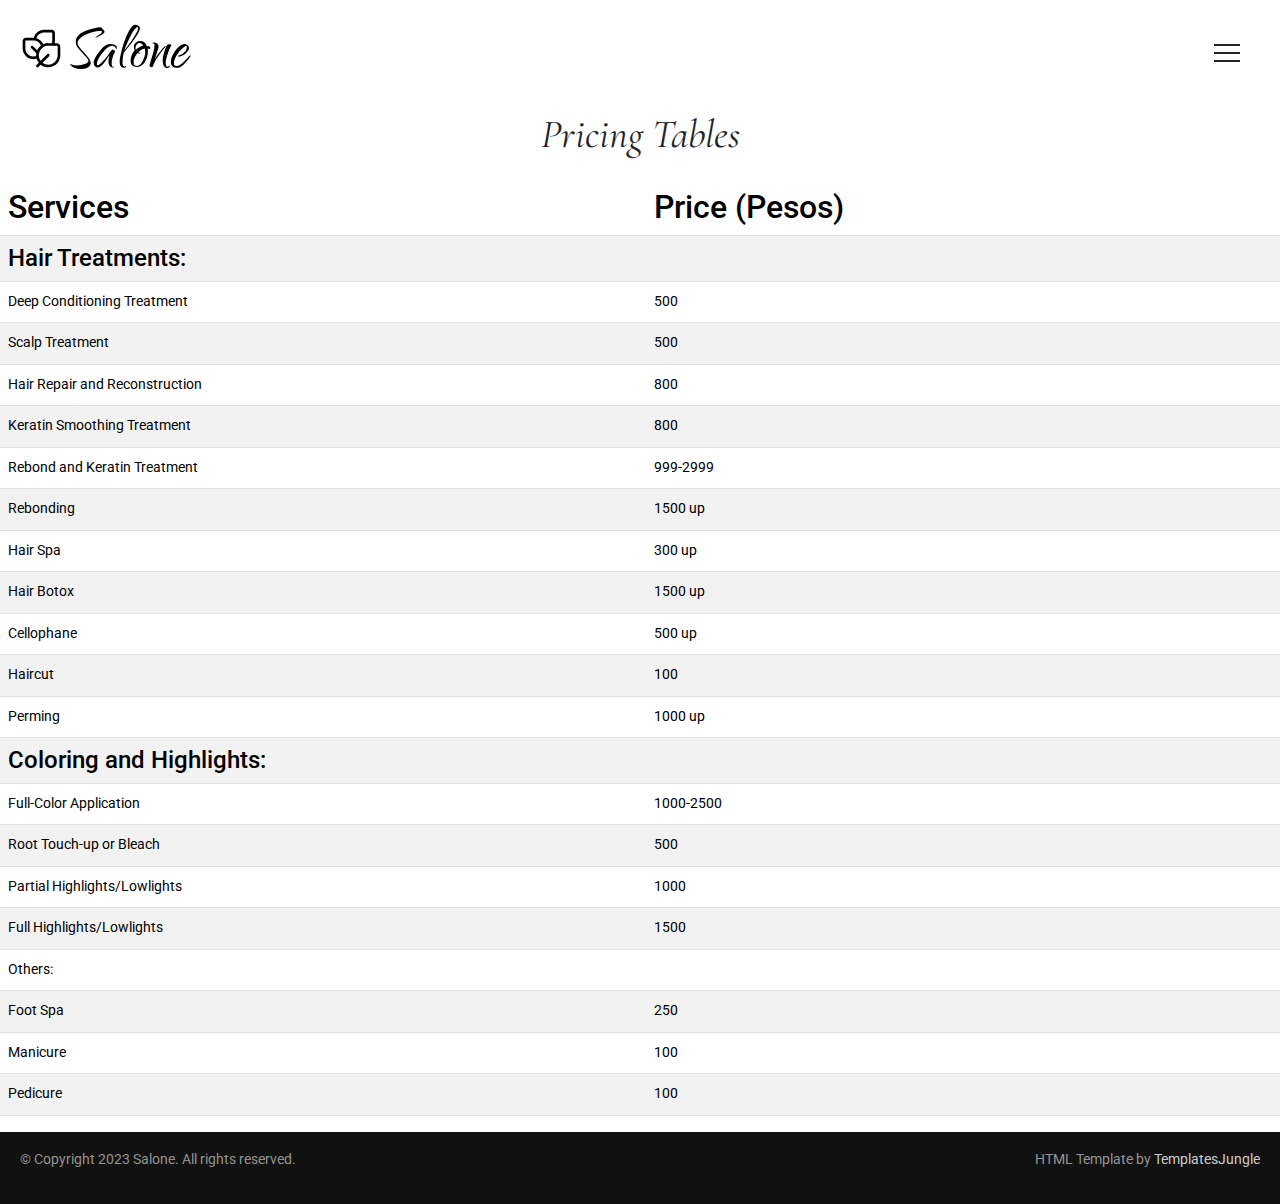
<file: services.html>
<!DOCTYPE html>
<html lang="en">
    <head>
        <title>Salone</title>
        <meta charset="utf-8">
        <meta http-equiv="X-UA-Compatible" content="IE=edge">
        <meta name="viewport" content="width=device-width, initial-scale=1.0">
        <meta name="format-detection" content="telephone=no">
        <meta name="apple-mobile-web-app-capable" content="yes">
        <meta name="author" content="author">
        <meta name="keywords" content="keywords">
        <meta name="description" content="description">
    
        <link href="css/bootstrap.min.css" rel="stylesheet">
        <link rel="stylesheet" type="text/css" href="css/vendor.css">
        <link rel="stylesheet" type="text/css" href="style.css">

        <link rel="preconnect" href="https://fonts.googleapis.com">
        <link rel="preconnect" href="https://fonts.gstatic.com" crossorigin>
        <link href="https://fonts.googleapis.com/css2?family=Cormorant+Garamond:ital,wght@0,300;0,400;0,700;1,300;1,400;1,700&family=Roboto:ital,wght@0,300;0,400;0,700;1,300;1,400;1,700&display=swap" rel="stylesheet">

    </head>
    
    <svg xmlns="http://www.w3.org/2000/svg" style="display: none;">
        <defs>
            <symbol xmlns="http://www.w3.org/2000/svg" id="instagram" viewBox="0 0 15 15">
                <path fill="none" stroke="currentColor"
                    d="M11 3.5h1M4.5.5h6a4 4 0 0 1 4 4v6a4 4 0 0 1-4 4h-6a4 4 0 0 1-4-4v-6a4 4 0 0 1 4-4Zm3 10a3 3 0 1 1 0-6a3 3 0 0 1 0 6Z" />
            </symbol>
            <symbol xmlns="http://www.w3.org/2000/svg" id="facebook" viewBox="0 0 15 15">
                <path fill="none" stroke="currentColor"
                    d="M7.5 14.5a7 7 0 1 1 0-14a7 7 0 0 1 0 14Zm0 0v-8a2 2 0 0 1 2-2h.5m-5 4h5" />
            </symbol>
            <symbol xmlns="http://www.w3.org/2000/svg" id="twitter" viewBox="0 0 15 15">
                <path fill="currentColor"
                    d="m14.478 1.5l.5-.033a.5.5 0 0 0-.871-.301l.371.334Zm-.498 2.959a.5.5 0 1 0-1 0h1Zm-6.49.082h-.5h.5Zm0 .959h.5h-.5Zm-6.99 7V12a.5.5 0 0 0-.278.916L.5 12.5Zm.998-11l.469-.175a.5.5 0 0 0-.916-.048l.447.223Zm3.994 9l.354.353a.5.5 0 0 0-.195-.827l-.159.474Zm7.224-8.027l-.37.336l.18.199l.265-.04l-.075-.495Zm1.264-.94c.051.778.003 1.25-.123 1.606c-.122.345-.336.629-.723 1l.692.722c.438-.42.776-.832.974-1.388c.193-.546.232-1.178.177-2.006l-.998.066Zm0 3.654V4.46h-1v.728h1Zm-6.99-.646V5.5h1v-.959h-1Zm0 .959V6h1v-.5h-1ZM10.525 1a3.539 3.539 0 0 0-3.537 3.541h1A2.539 2.539 0 0 1 10.526 2V1Zm2.454 4.187C12.98 9.503 9.487 13 5.18 13v1c4.86 0 8.8-3.946 8.8-8.813h-1ZM1.03 1.675C1.574 3.127 3.614 6 7.49 6V5C4.174 5 2.421 2.54 1.966 1.325l-.937.35Zm.021-.398C.004 3.373-.157 5.407.604 7.139c.759 1.727 2.392 3.055 4.73 3.835l.317-.948c-2.155-.72-3.518-1.892-4.132-3.29c-.612-1.393-.523-3.11.427-5.013l-.895-.446Zm4.087 8.87C4.536 10.75 2.726 12 .5 12v1c2.566 0 4.617-1.416 5.346-2.147l-.708-.706Zm7.949-8.009A3.445 3.445 0 0 0 10.526 1v1c.721 0 1.37.311 1.82.809l.74-.671Zm-.296.83a3.513 3.513 0 0 0 2.06-1.134l-.744-.668a2.514 2.514 0 0 1-1.466.813l.15.989ZM.222 12.916C1.863 14.01 3.583 14 5.18 14v-1c-1.63 0-3.048-.011-4.402-.916l-.556.832Z" />
            </symbol>
            <symbol xmlns="http://www.w3.org/2000/svg" id="pinterest" viewBox="0 0 15 15">
                <path fill="none" stroke="currentColor"
                    d="m4.5 13.5l3-7m-3.236 3a2.989 2.989 0 0 1-.764-2V7A3.5 3.5 0 0 1 7 3.5h1A3.5 3.5 0 0 1 11.5 7v.5a3 3 0 0 1-3 3a2.081 2.081 0 0 1-1.974-1.423L6.5 9m1 5.5a7 7 0 1 1 0-14a7 7 0 0 1 0 14Z" />
            </symbol>
            <symbol xmlns="http://www.w3.org/2000/svg" id="youtube" viewBox="0 0 15 15">
                <path fill="currentColor"
                    d="m1.61 12.738l-.104.489l.105-.489Zm11.78 0l.104.489l-.105-.489Zm0-10.476l.104-.489l-.105.489Zm-11.78 0l.106.489l-.105-.489ZM6.5 5.5l.277-.416A.5.5 0 0 0 6 5.5h.5Zm0 4H6a.5.5 0 0 0 .777.416L6.5 9.5Zm3-2l.277.416a.5.5 0 0 0 0-.832L9.5 7.5ZM0 3.636v7.728h1V3.636H0Zm15 7.728V3.636h-1v7.728h1ZM1.506 13.227c3.951.847 8.037.847 11.988 0l-.21-.978a27.605 27.605 0 0 1-11.568 0l-.21.978ZM13.494 1.773a28.606 28.606 0 0 0-11.988 0l.21.978a27.607 27.607 0 0 1 11.568 0l.21-.978ZM15 3.636c0-.898-.628-1.675-1.506-1.863l-.21.978c.418.09.716.458.716.885h1Zm-1 7.728a.905.905 0 0 1-.716.885l.21.978A1.905 1.905 0 0 0 15 11.364h-1Zm-14 0c0 .898.628 1.675 1.506 1.863l.21-.978A.905.905 0 0 1 1 11.364H0Zm1-7.728c0-.427.298-.796.716-.885l-.21-.978A1.905 1.905 0 0 0 0 3.636h1ZM6 5.5v4h1v-4H6Zm.777 4.416l3-2l-.554-.832l-3 2l.554.832Zm3-2.832l-3-2l-.554.832l3 2l.554-.832Z" />
            </symbol>
            <symbol xmlns="http://www.w3.org/2000/svg" id="dribble" viewBox="0 0 15 15">
                <path fill="none" stroke="currentColor" stroke-linecap="round" stroke-linejoin="round"
                    d="M4.839 1.024c3.346 4.041 5.096 7.922 5.704 12.782M.533 6.82c5.985-.138 9.402-1.083 11.97-4.216M2.7 12.594c3.221-4.902 7.171-5.65 11.755-4.293M14.5 7.5a7 7 0 1 0-14 0a7 7 0 0 0 14 0Z" />
            </symbol>
            <symbol xmlns="http://www.w3.org/2000/svg" id="calendar" viewBox="0 0 24 24">
                <g fill="none" stroke="currentColor" stroke-linecap="round" stroke-linejoin="round" stroke-width="2">
                    <rect width="20" height="18" x="2" y="4" rx="4" />
                    <path d="M8 2v4m8-4v4M2 10h20" />
                </g>
            </symbol>
            <symbol xmlns="http://www.w3.org/2000/svg" id="shopping-bag" viewBox="0 0 24 24">
                <g fill="none" stroke="currentColor" stroke-linecap="round" stroke-linejoin="round" stroke-width="2">
                    <path
                        d="M3.977 9.84A2 2 0 0 1 5.971 8h12.058a2 2 0 0 1 1.994 1.84l.803 10A2 2 0 0 1 18.833 22H5.167a2 2 0 0 1-1.993-2.16l.803-10Z" />
                    <path d="M16 11V6a4 4 0 0 0-4-4v0a4 4 0 0 0-4 4v5" />
                </g>
            </symbol>
            <symbol xmlns="http://www.w3.org/2000/svg" id="gift" viewBox="0 0 24 24">
                <g fill="none" stroke="currentColor" stroke-linecap="round" stroke-linejoin="round" stroke-width="2">
                    <rect width="18" height="14" x="3" y="8" rx="2" />
                    <path d="M12 5a3 3 0 1 0-3 3m6 0a3 3 0 1 0-3-3m0 0v17m9-7H3" />
                </g>
            </symbol>
            <symbol xmlns="http://www.w3.org/2000/svg" id="arrow-cycle" viewBox="0 0 24 24">
                <g fill="none" stroke="currentColor" stroke-linecap="round" stroke-linejoin="round" stroke-width="2">
                    <path
                        d="M22 12c0 6-4.39 10-9.806 10C7.792 22 4.24 19.665 3 16m-1-4C2 6 6.39 2 11.806 2C16.209 2 19.76 4.335 21 8" />
                    <path d="m7 17l-4-1l-1 4M17 7l4 1l1-4" />
                </g>
            </symbol>
            <symbol xmlns="http://www.w3.org/2000/svg" id="link" viewBox="0 0 24 24">
                <path fill="currentColor"
                    d="M12 19a1 1 0 1 0-1-1a1 1 0 0 0 1 1Zm5 0a1 1 0 1 0-1-1a1 1 0 0 0 1 1Zm0-4a1 1 0 1 0-1-1a1 1 0 0 0 1 1Zm-5 0a1 1 0 1 0-1-1a1 1 0 0 0 1 1Zm7-12h-1V2a1 1 0 0 0-2 0v1H8V2a1 1 0 0 0-2 0v1H5a3 3 0 0 0-3 3v14a3 3 0 0 0 3 3h14a3 3 0 0 0 3-3V6a3 3 0 0 0-3-3Zm1 17a1 1 0 0 1-1 1H5a1 1 0 0 1-1-1v-9h16Zm0-11H4V6a1 1 0 0 1 1-1h1v1a1 1 0 0 0 2 0V5h8v1a1 1 0 0 0 2 0V5h1a1 1 0 0 1 1 1ZM7 15a1 1 0 1 0-1-1a1 1 0 0 0 1 1Zm0 4a1 1 0 1 0-1-1a1 1 0 0 0 1 1Z" />
            </symbol>
            <symbol xmlns="http://www.w3.org/2000/svg" id="arrow-left" viewBox="0 0 24 24">
                <path fill="currentColor"
                    d="M17 11H9.41l3.3-3.29a1 1 0 1 0-1.42-1.42l-5 5a1 1 0 0 0-.21.33a1 1 0 0 0 0 .76a1 1 0 0 0 .21.33l5 5a1 1 0 0 0 1.42 0a1 1 0 0 0 0-1.42L9.41 13H17a1 1 0 0 0 0-2Z" />
            </symbol>
            <symbol xmlns="http://www.w3.org/2000/svg" id="arrow-right" viewBox="0 0 24 24">
                <path fill="currentColor"
                    d="M17.92 11.62a1 1 0 0 0-.21-.33l-5-5a1 1 0 0 0-1.42 1.42l3.3 3.29H7a1 1 0 0 0 0 2h7.59l-3.3 3.29a1 1 0 0 0 0 1.42a1 1 0 0 0 1.42 0l5-5a1 1 0 0 0 .21-.33a1 1 0 0 0 0-.76Z" />
            </symbol>
            <symbol xmlns="http://www.w3.org/2000/svg" id="play" viewBox="0 0 24 24">
                <g fill="none" fill-rule="evenodd">
                    <path
                        d="M24 0v24H0V0h24ZM12.593 23.258l-.011.002l-.071.035l-.02.004l-.014-.004l-.071-.035c-.01-.004-.019-.001-.024.005l-.004.01l-.017.428l.005.02l.01.013l.104.074l.015.004l.012-.004l.104-.074l.012-.016l.004-.017l-.017-.427c-.002-.01-.009-.017-.017-.018Zm.265-.113l-.013.002l-.185.093l-.01.01l-.003.011l.018.43l.005.012l.008.007l.201.093c.012.004.023 0 .029-.008l.004-.014l-.034-.614c-.003-.012-.01-.02-.02-.022Zm-.715.002a.023.023 0 0 0-.027.006l-.006.014l-.034.614c0 .012.007.02.017.024l.015-.002l.201-.093l.01-.008l.004-.011l.017-.43l-.003-.012l-.01-.01l-.184-.092Z" />
                    <path fill="currentColor"
                        d="M5.669 4.76a1.469 1.469 0 0 1 2.04-1.177c1.062.454 3.442 1.533 6.462 3.276c3.021 1.744 5.146 3.267 6.069 3.958c.788.591.79 1.763.001 2.356c-.914.687-3.013 2.19-6.07 3.956c-3.06 1.766-5.412 2.832-6.464 3.28c-.906.387-1.92-.2-2.038-1.177c-.138-1.142-.396-3.735-.396-7.237c0-3.5.257-6.092.396-7.235Z" />
                </g>
            </symbol>
            <symbol xmlns="http://www.w3.org/2000/svg" id="category" viewBox="0 0 24 24">
                <path fill="currentColor"
                    d="M19 5.5h-6.28l-.32-1a3 3 0 0 0-2.84-2H5a3 3 0 0 0-3 3v13a3 3 0 0 0 3 3h14a3 3 0 0 0 3-3v-10a3 3 0 0 0-3-3Zm1 13a1 1 0 0 1-1 1H5a1 1 0 0 1-1-1v-13a1 1 0 0 1 1-1h4.56a1 1 0 0 1 .95.68l.54 1.64a1 1 0 0 0 .95.68h7a1 1 0 0 1 1 1Z" />
            </symbol>
            <symbol xmlns="http://www.w3.org/2000/svg" id="calendar" viewBox="0 0 24 24">
                <path fill="currentColor"
                    d="M19 4h-2V3a1 1 0 0 0-2 0v1H9V3a1 1 0 0 0-2 0v1H5a3 3 0 0 0-3 3v12a3 3 0 0 0 3 3h14a3 3 0 0 0 3-3V7a3 3 0 0 0-3-3Zm1 15a1 1 0 0 1-1 1H5a1 1 0 0 1-1-1v-7h16Zm0-9H4V7a1 1 0 0 1 1-1h2v1a1 1 0 0 0 2 0V6h6v1a1 1 0 0 0 2 0V6h2a1 1 0 0 1 1 1Z" />
            </symbol>
            <symbol xmlns="http://www.w3.org/2000/svg" id="heart" viewBox="0 0 24 24">
                <path fill="currentColor"
                    d="M20.16 4.61A6.27 6.27 0 0 0 12 4a6.27 6.27 0 0 0-8.16 9.48l7.45 7.45a1 1 0 0 0 1.42 0l7.45-7.45a6.27 6.27 0 0 0 0-8.87Zm-1.41 7.46L12 18.81l-6.75-6.74a4.28 4.28 0 0 1 3-7.3a4.25 4.25 0 0 1 3 1.25a1 1 0 0 0 1.42 0a4.27 4.27 0 0 1 6 6.05Z" />
            </symbol>
            <symbol xmlns="http://www.w3.org/2000/svg" id="plus" viewBox="0 0 24 24">
                <path fill="currentColor"
                    d="M19 11h-6V5a1 1 0 0 0-2 0v6H5a1 1 0 0 0 0 2h6v6a1 1 0 0 0 2 0v-6h6a1 1 0 0 0 0-2Z" />
            </symbol>
            <symbol xmlns="http://www.w3.org/2000/svg" id="minus" viewBox="0 0 24 24">
                <path fill="currentColor" d="M19 11H5a1 1 0 0 0 0 2h14a1 1 0 0 0 0-2Z" />
            </symbol>
            <symbol xmlns="http://www.w3.org/2000/svg" id="cart" viewBox="0 0 24 24">
                <path fill="currentColor"
                    d="M8.5 19a1.5 1.5 0 1 0 1.5 1.5A1.5 1.5 0 0 0 8.5 19ZM19 16H7a1 1 0 0 1 0-2h8.491a3.013 3.013 0 0 0 2.885-2.176l1.585-5.55A1 1 0 0 0 19 5H6.74a3.007 3.007 0 0 0-2.82-2H3a1 1 0 0 0 0 2h.921a1.005 1.005 0 0 1 .962.725l.155.545v.005l1.641 5.742A3 3 0 0 0 7 18h12a1 1 0 0 0 0-2Zm-1.326-9l-1.22 4.274a1.005 1.005 0 0 1-.963.726H8.754l-.255-.892L7.326 7ZM16.5 19a1.5 1.5 0 1 0 1.5 1.5a1.5 1.5 0 0 0-1.5-1.5Z" />
            </symbol>
            <symbol xmlns="http://www.w3.org/2000/svg" id="check" viewBox="0 0 24 24">
                <path fill="currentColor"
                    d="M18.71 7.21a1 1 0 0 0-1.42 0l-7.45 7.46l-3.13-3.14A1 1 0 1 0 5.29 13l3.84 3.84a1 1 0 0 0 1.42 0l8.16-8.16a1 1 0 0 0 0-1.47Z" />
            </symbol>
            <symbol xmlns="http://www.w3.org/2000/svg" id="trash" viewBox="0 0 24 24">
                <path fill="currentColor"
                    d="M10 18a1 1 0 0 0 1-1v-6a1 1 0 0 0-2 0v6a1 1 0 0 0 1 1ZM20 6h-4V5a3 3 0 0 0-3-3h-2a3 3 0 0 0-3 3v1H4a1 1 0 0 0 0 2h1v11a3 3 0 0 0 3 3h8a3 3 0 0 0 3-3V8h1a1 1 0 0 0 0-2ZM10 5a1 1 0 0 1 1-1h2a1 1 0 0 1 1 1v1h-4Zm7 14a1 1 0 0 1-1 1H8a1 1 0 0 1-1-1V8h10Zm-3-1a1 1 0 0 0 1-1v-6a1 1 0 0 0-2 0v6a1 1 0 0 0 1 1Z" />
            </symbol>
            <symbol xmlns="http://www.w3.org/2000/svg" id="star-outline" viewBox="0 0 15 15">
                <path fill="none" stroke="currentColor" stroke-linecap="round" stroke-linejoin="round"
                    d="M7.5 9.804L5.337 11l.413-2.533L4 6.674l2.418-.37L7.5 4l1.082 2.304l2.418.37l-1.75 1.793L9.663 11L7.5 9.804Z" />
            </symbol>
            <symbol xmlns="http://www.w3.org/2000/svg" id="star-solid" viewBox="0 0 15 15">
                <path fill="currentColor"
                    d="M7.953 3.788a.5.5 0 0 0-.906 0L6.08 5.85l-2.154.33a.5.5 0 0 0-.283.843l1.574 1.613l-.373 2.284a.5.5 0 0 0 .736.518l1.92-1.063l1.921 1.063a.5.5 0 0 0 .736-.519l-.373-2.283l1.574-1.613a.5.5 0 0 0-.283-.844L8.921 5.85l-.968-2.062Z" />
            </symbol>
            <symbol xmlns="http://www.w3.org/2000/svg" id="search" viewBox="0 0 24 24">
                <path fill="currentColor"
                    d="M21.71 20.29L18 16.61A9 9 0 1 0 16.61 18l3.68 3.68a1 1 0 0 0 1.42 0a1 1 0 0 0 0-1.39ZM11 18a7 7 0 1 1 7-7a7 7 0 0 1-7 7Z" />
            </symbol>
            <symbol xmlns="http://www.w3.org/2000/svg" id="user" viewBox="0 0 24 24">
                <path fill="currentColor"
                    d="M15.71 12.71a6 6 0 1 0-7.42 0a10 10 0 0 0-6.22 8.18a1 1 0 0 0 2 .22a8 8 0 0 1 15.9 0a1 1 0 0 0 1 .89h.11a1 1 0 0 0 .88-1.1a10 10 0 0 0-6.25-8.19ZM12 12a4 4 0 1 1 4-4a4 4 0 0 1-4 4Z" />
            </symbol>
            <symbol xmlns="http://www.w3.org/2000/svg" id="close" viewBox="0 0 15 15">
                <path fill="currentColor"
                    d="M7.953 3.788a.5.5 0 0 0-.906 0L6.08 5.85l-2.154.33a.5.5 0 0 0-.283.843l1.574 1.613l-.373 2.284a.5.5 0 0 0 .736.518l1.92-1.063l1.921 1.063a.5.5 0 0 0 .736-.519l-.373-2.283l1.574-1.613a.5.5 0 0 0-.283-.844L8.921 5.85l-.968-2.062Z" />
            </symbol>
            <symbol xmlns="http://www.w3.org/2000/svg" id="quote" viewBox="0 0 448 512">
                <path fill="currentColor" d="M0 216C0 149.7 53.7 96 120 96h8c17.7 0 32 14.3 32 32s-14.3 32-32 32h-8c-30.9 0-56 25.1-56 56v8h64c35.3 0 64 28.7 64 64v64c0 35.3-28.7 64-64 64H64c-35.3 0-64-28.7-64-64V216zm256 0c0-66.3 53.7-120 120-120h8c17.7 0 32 14.3 32 32s-14.3 32-32 32h-8c-30.9 0-56 25.1-56 56v8h64c35.3 0 64 28.7 64 64v64c0 35.3-28.7 64-64 64h-64c-35.3 0-64-28.7-64-64V216z"/>
            </symbol>
        </defs>
    </svg>
    
    <div class="nav nav-overlay">
        <div class="nav__content">
            <ul class="nav__list">
                <li class="nav__list-item"><a href="index.html" class="hover-target"><span class="display-3">Home</span></a></li>
                <li class="nav__list-item"><a href="about.html" class="hover-target"><span class="display-3">About</span></a></li>
                <li class="nav__list-item"><a href="contact.html" class="hover-target"><span class="display-3">Contact</span></a></li>
                <li class="nav__list-item"><a href="styles.html" class="hover-target"><span class="display-3">Styles</span></a></li>
                <li class="nav__list-item"><a href="team.html" class="hover-target"><span class="display-3">Team</span></a></li>
                <li class="nav__list-item active-nav"><a href="services.html" class="hover-target"><span class="display-3">Services</span></a></li>
                </ul>
            </ul>
        </div>
    </div>
    <body>
        <header id="header" class="mt-4">
            <div class="container-fluid">
                <a href="index.html" class="logo">
                    <img src="images/logo.svg" alt="logo">
                </a>
            </div>
        </header>
    
        <nav id="navbar">
            <input id="menu-toggle" type="checkbox" />
            <label class="menu-btn" for="menu-toggle">
            <span></span>
            </label>
        </nav>

        <h2 class="display-6 text-center mb-4">Pricing Tables</h2>
					<table class="table table-striped">
					  <thead>
						<tr>
						  <th scope="col" class="h2">Services</th>
						  <th scope="col" class="h2">Price (Pesos)</th>
						</tr>
					  </thead>
					  <tbody>
                        <tr>
                          <td colspan="2" class="h4">Hair Treatments:</td>  
                        </tr>
						<tr>
						  <td>Deep Conditioning Treatment</td>
						  <td>500</td>
						</tr>
						<tr>
						  <td>Scalp Treatment</td>
						  <td>500</td>
						</tr>
						<tr>
						  <td>Hair Repair and Reconstruction</td>
                          <td>800</td>
						</tr>
                        <tr>
						  <td>Keratin Smoothing Treatment</td>
                          <td>800</td>
						</tr>
                        <tr>
						  <td>Rebond and Keratin Treatment</td>
                          <td>999-2999</td>
						</tr>
                        <tr>
						  <td>Rebonding</td>
                          <td>1500 up</td>
						</tr>
                        <tr>
						  <td>Hair Spa</td>
                          <td>300 up</td>
						</tr>
                        <tr>
						  <td>Hair Botox</td>
                          <td>1500 up</td>
						</tr>
                        <tr>
						  <td>Cellophane</td>
                          <td>500 up</td>
						</tr>
                        <tr>
						  <td>Haircut</td>
                          <td>100</td>
						</tr>
                        <tr>
						  <td>Perming</td>
                          <td>1000 up</td>
						</tr>
                        <tr>
                          <td colspan="2" class="h4">Coloring and Highlights:</td>  
                        </tr>
                        <tr>
						  <td>Full-Color Application</td>
                          <td>1000-2500</td>
						</tr>
                        <tr>
						  <td>Root Touch-up or Bleach</td>
                          <td>500</td>
						</tr>
                        <tr>
						  <td>Partial Highlights/Lowlights</td>
                          <td>1000</td>
						</tr>
                        <tr>
						  <td>Full Highlights/Lowlights</td>
                          <td>1500</td>
						</tr>
                        <tr>
                          <td colspan="2">Others:</td>  
                        </tr>
                        <tr>
						  <td>Foot Spa</td>
                          <td>250</td>
						</tr>
                        <tr>
						  <td>Manicure</td>
                          <td>100</td>
						</tr>
                        <tr>
						  <td>Pedicure</td>
                          <td>100</td>
						</tr>
					  </tbody>
					</table>
	
				</div>
            </div>
            </div>
        </div>
        <footer id="footer" class="bg-black py-3" data-bs-theme="dark">
            <div class="container">
                <div class="row">
                    <div class="col-6">
                        <p>© Copyright 2023 Salone. All rights reserved.</p>
                    </div>
                    <div class="col-6 text-start text-md-end">
                        <p>HTML Template by <a href="https://templatesjungle.com" target="_blank">TemplatesJungle</a></p>
                    </div>
                </div>
            </div>
        </footer>
        
        <script src="js/jquery-1.11.0.min.js"></script>
        <script src="js/bootstrap.bundle.min.js"></script>
        <script type="text/javascript" src="js/plugins.js"></script>
        <script type="text/javascript" src="js/script.js"></script>
    </body>
</html>
</file>
<file: style.css>
/*
Theme Name: Salone Beauty Salon
Theme URI: https://templatesjumgle.com/
Author: Template Jungle
Author URI: https://templatejumgle.com/
Description: Alena Miller is specially designed product packaged for Alena Miller by Templates Jumgle.
Version: 1.1
*/

/*--------------------------------------------------------------
This is main CSS file that contains custom style rules used in this template
--------------------------------------------------------------*/
/*------------------------------------------------
CSS STRUCTURE:

1. VARIABLES
2. GENERAL TYPOGRAPHY

--------------------------------------------------------------*/
:root,
[data-bs-theme=light] {
  --heading-font: "Cormorant Garamond";
  --heading-font-weight: 400;
  --heading-color: var(--bs-dark);
  --heading-line-height: 1.1;

  --swiper-theme-color: var(--bs-primary);

  --custom-easing: cubic-bezier(.17, .67, .83, .67);

  /* theme colors */
  --bs-body-font-family: "Roboto";
  --bs-body-font-size: 0.9rem;
  --bs-body-font-weight: 400;
  --bs-body-line-height: 1.7;
  --bs-body-color: #333;
  --bs-body-color-rgb: 51, 51, 51;

  --bs-primary: #a98073;
  --bs-primary-dark: #a98073;
  --bs-secondary: #FDEEE9;
  --bs-black: #111;
  --bs-light: #F1F1F0;
  --bs-dark: #212529;
  --bs-gray: #949494;
  --bs-gray-dark: #51565b;

  --bs-primary-rgb: 169, 128, 115;
  --bs-secondary-rgb: 253, 238, 233;
  --bs-black-rgb: 17, 17, 17;
  --bs-light-rgb: 241, 241, 240;
  --bs-dark-rgb: 33, 37, 41;

  --bs-link-color: var(--bs-dark);
  --bs-link-color-rgb: 17, 17, 17;
  --bs-link-decoration: underline;
  --bs-link-hover-color: var(--bs-primary);
  --bs-link-hover-color-rgb: 169, 128, 115;
}
.container, .container-fluid, .container-lg, .container-md, .container-sm, .container-xl, .container-xxl {
  /* spacing */
  --bs-gutter-x: 2.5rem;
}

.display-1,
.display-2,
.display-3,
.display-4,
.display-5,
.display-6 {
  font-style: italic;
  font-family: var(--heading-font);
  font-weight: var(--heading-font-weight);
  line-height: var(--heading-line-height);
}

h1,
h2,
h3,
h4,
h5,
h6 {
  color: var(--heading-color);
}

a {
  text-decoration: none;
  transition: all 0.3s ease-out;
}

/* container fluid */
.container-fluid {
  /* width: 98%; */
  max-width: 1800px;
}

/* Dropdown */
.dropdown-menu {
  --bs-dropdown-border-radius: 0;
  --bs-dropdown-border-width: 0;
}

.dropdown-item {
  --bs-dropdown-item-padding-y: 0.25rem;
  --bs-dropdown-item-padding-x: 1rem;
  --bs-dropdown-link-color: var(--bs-black);
  --bs-dropdown-item-border-radius: 0;
}

.dropdown-item.active,
.dropdown-item:active {
  --bs-dropdown-link-active-color: var(--bs-light);
  --bs-dropdown-link-active-bg: var(--bs-black);
}

/* list group */
.list-group-item {
  --bs-list-group-item-padding-x: 0;
  --bs-list-group-border-width: 0;
}

/* btn */
.btn {
  --bs-btn-border-radius: 0;
}

.btn-primary {
  --bs-btn-color: #fff;
  --bs-btn-bg: var(--bs-primary);
  --bs-btn-border-color: var(--bs-primary);
  --bs-btn-hover-color: #fff;
  --bs-btn-hover-bg: var(--bs-primary-dark);
  --bs-btn-hover-border-color: var(--bs-primary-dark);
  --bs-btn-focus-shadow-rgb: 49, 132, 253;
  --bs-btn-active-color: #fff;
  --bs-btn-active-bg: var(--bs-secondary);
  --bs-btn-active-border-color: var(--bs-secondary);
  --bs-btn-active-shadow: inset 0 3px 5px rgba(0, 0, 0, 0.125);
  --bs-btn-disabled-color: #fff;
  --bs-btn-disabled-bg: var(--bs-primary);
  --bs-btn-disabled-border-color: var(--bs-primary);
}
.btn-outline-primary {
  --bs-btn-color: var(--bs-primary);
  --bs-btn-border-color: var(--bs-primary);
  --bs-btn-hover-color: #fff;
  --bs-btn-hover-bg: var(--bs-primary);
  --bs-btn-hover-border-color: var(--bs-primary);
  --bs-btn-focus-shadow-rgb: 13,110,253;
  --bs-btn-active-color: #fff;
  --bs-btn-active-bg: var(--bs-primary);
  --bs-btn-active-border-color: var(--bs-primary);
  --bs-btn-active-shadow: inset 0 3px 5px rgba(0, 0, 0, 0.125);
  --bs-btn-disabled-color: var(--bs-primary);
  --bs-btn-disabled-bg: transparent;
  --bs-btn-disabled-border-color: var(--bs-primary);
  --bs-gradient: none;
}
.pagination {
  --bs-pagination-active-bg: var(--bs-black);
  --bs-pagination-border-width: 0;
  --bs-pagination-border-radius: 0;
}

/* breadcrumb */
.breadcrumb {
  --bs-breadcrumb-item-padding-x: 1em;
}

/* text white */
.text-white {
  --heading-color: var(--bs-light);
  --bs-breadcrumb-item-active-color: var(--bs-light);
  --bs-breadcrumb-divider-color: var(--bs-light);
  --bs-link-color-rgb: var(--bs-light-rgb);
  --bs-link-hover-color-rgb: var(--bs-light-rgb);
}

.text-white .nav-link {
  --bs-nav-link-color: var(--bs-light);
  --bs-nav-link-hover-color: var(--bs-light);
  --bs-nav-link-active-color: var(--bs-light);
  --bs-navbar-active-color: var(--bs-light);
}

/* accordion */
.accordion {
  --bs-accordion-border-width: 0;
  --bs-accordion-border-radius: 0;
  --bs-accordion-inner-border-radius: 0;
  --bs-accordion-btn-padding-x: 0;
  --bs-accordion-btn-padding-y: 1rem;
  --bs-accordion-btn-color: var(--bs-dark);
  --bs-accordion-btn-bg: transparent;
  --bs-accordion-btn-focus-border-color: var(--bs-dark);
  --bs-accordion-btn-focus-box-shadow: none;
  --bs-accordion-body-padding-x: 0;
  --bs-accordion-body-padding-y: 1rem;
  --bs-accordion-active-color: var(--bs-dark);
  --bs-accordion-active-bg: transparent;
}

.accordion-button {
  font-size: 1.2rem;
  border-bottom: 1px solid var(--bs-border-color);
}

/* form control */
.form-control:focus {
  border-color: #ccc;
  box-shadow: 0 0 0 0.25rem rgba(200, 200, 200, .25);
}

/* dark theme */
[data-bs-theme=dark] {
  color-scheme: dark;

  --heading-color: #fff;
  --bs-heading-color: #fff;
  --bs-link-color: #CCCCCC;
  --bs-link-hover-color: var(--bs-primary);
  --bs-link-color-rgb: 204, 204, 204;
  --bs-link-hover-color-rgb: 131, 169, 172;
  --bs-body-color: var(--bs-light);
  --bs-body-color-rgb: 241, 241, 240;
  --bs-body-bg: #111;
  --bs-body-bg-rgb: 17, 17, 41;

  color: var(--bs-gray);
}

[data-bs-theme=dark] .dropdown-item {
  --bs-dropdown-link-color: var(--bs-light);
  --bs-dropdown-link-hover-color: var(--bs-white);
}

[data-bs-theme=dark] .bg-white,
[data-bs-theme=dark] .bg-light {
  --bs-bg-opacity: 0.1;
}

/* end of Bootstrap Color Theme */
@media (min-width: 1200px) {

  .container,
  .container-lg,
  .container-md,
  .container-sm,
  .container-xl {
    max-width: 1440px;
  }
}

/*----- Header Menu
--------------------------------------------------------------*/
#menu-toggle {
  opacity: 0;
}

#menu-toggle:checked~.menu-btn>span {
  transform: rotate(45deg);
}

#menu-toggle:checked~.menu-btn>span::before {
  top: 0;
  transform: rotate(0);
  background: #fff;
}

#menu-toggle:checked~.menu-btn>span::after {
  top: 0;
  transform: rotate(90deg);
  background: #fff;
}

#menu-toggle:checked~.navmenu {
  visibility: visible;
  right: 0;
}

.menu-btn {
  display: flex;
  align-items: center;
  position: fixed;
  top: 20px;
  right: 20px;
  width: 26px;
  height: 26px;
  cursor: pointer;
  z-index: 9;
  margin: 20px;
}

.menu-btn>span,
.menu-btn>span::before,
.menu-btn>span::after {
  display: block;
  position: absolute;
  width: 100%;
  height: 2px;
  background-color: var(--bs-dark);
  transition-duration: .25s;
}

.menu-btn>span::before {
  content: '';
  top: -8px;
}

.menu-btn>span::after {
  content: '';
  top: 8px;
}

/*----- Nav Sidebar
  --------------------------------------------------------------*/
.nav-overlay {
  position: fixed;
  z-index: 9;
}

.nav-overlay:before,
.nav-overlay:after {
  content: "";
  position: fixed;
  top: 0;
  width: 100vw;
  height: 100vh;
  background: rgba(10, 10, 10, 0.8);
  border-bottom-left-radius: 200%;
  z-index: -1;
  -webkit-transition: -webkit-transform cubic-bezier(0.77, 0, 0.175, 1) 0.6s, border-radius linear 0.8s;
  transition: -webkit-transform cubic-bezier(0.77, 0, 0.175, 1) 0.6s, border-radius linear 0.8s;
  transition: transform cubic-bezier(0.77, 0, 0.175, 1) 0.6s, border-radius linear 0.8s;
  transition: transform cubic-bezier(0.77, 0, 0.175, 1) 0.6s, -webkit-transform cubic-bezier(0.77, 0, 0.175, 1) 0.6s, border-radius linear 0.8s;
  -webkit-transform: translateX(100%) translateY(-100%);
  transform: translateX(100%) translateY(-100%);
}

.nav-overlay:after {
  background: rgba(10, 10, 10, 1);
  -webkit-transition-delay: 0s;
  transition-delay: 0s;
}

.nav-overlay:before {
  -webkit-transition-delay: .2s;
  transition-delay: .2s;
}

.nav__content {
  position: fixed;
  visibility: hidden;
  top: 50%;
  margin-top: 20px;
  -webkit-transform: translate(0%, -50%);
  transform: translate(0%, -50%);
  width: 100%;
  text-align: center;
}

.nav__list {
  position: relative;
  padding: 0;
  margin: 0;
  z-index: 2;
}

.nav__list-item {
  position: relative;
  display: block;
  -webkit-transition-delay: 0.8s;
  transition-delay: 0.8s;
  opacity: 0;
  text-align: center;
  color: #fff;
  overflow: hidden;
  font-size: 6vh;
  line-height: 1;
  -webkit-transform: translate(100px, 0%);
  transform: translate(100px, 0%);
  -webkit-transition: opacity .2s ease, -webkit-transform .3s ease;
  transition: opacity .2s ease, -webkit-transform .3s ease;
  transition: opacity .2s ease, transform .3s ease;
  transition: opacity .2s ease, transform .3s ease, -webkit-transform .3s ease;
  margin-top: 0;
  margin-bottom: 0;
}

.nav__list-item a {
  position: relative;
  text-decoration: none;
  color: rgba(255, 255, 255, 0.6);
  overflow: hidden;
  cursor: pointer;
  padding-left: 5px;
  padding-right: 5px;
  font-weight: 900;
  z-index: 2;
  display: inline-block;
  text-transform: uppercase;
  -webkit-transition: all 200ms linear;
  transition: all 200ms linear;
}

.nav__list-item a:after {
  position: absolute;
  content: '';
  top: 50%;
  margin-top: -2px;
  left: 50%;
  width: 0;
  height: 0;
  opacity: 0;
  background-color: var(--accent-color);
  z-index: 1;
  -webkit-transition: all 200ms linear;
  transition: all 200ms linear;
}

.nav__list-item a:hover:after {
  height: 4px;
  opacity: 1;
  left: 0;
  width: 100%;
}

.nav__list-item a:hover {
  color: rgba(255, 255, 255, 1);
}

.nav__list-item.active-nav a {
  color: rgba(255, 255, 255, 1);
}

.nav__list-item.active-nav a:after {
  height: 4px;
  opacity: 1;
  left: 0;
  width: 100%;
}

body.nav-active .nav__content {
  visibility: visible;
}

body.nav-active .menu-icon__line {
  background-color: var(--light-background-color);
  -webkit-transform: translate(0px, 0px) rotate(-45deg);
  transform: translate(0px, 0px) rotate(-45deg);
}

body.nav-active .menu-icon__line-left {
  width: 15px;
  -webkit-transform: translate(2px, 4px) rotate(45deg);
  transform: translate(2px, 4px) rotate(45deg);
}

body.nav-active .menu-icon__line-right {
  width: 15px;
  float: right;
  -webkit-transform: translate(-3px, -3.5px) rotate(45deg);
  transform: translate(-3px, -3.5px) rotate(45deg);
}

body.nav-active .menu-icon:hover .menu-icon__line-left,
body.nav-active .menu-icon:hover .menu-icon__line-right {
  width: 15px;
}

body.nav-active .nav-overlay {
  visibility: visible;
}

body.nav-active .nav-overlay:before,
body.nav-active .nav-overlay:after {
  -webkit-transform: translateX(0%) translateY(0%);
  transform: translateX(0%) translateY(0%);
  border-radius: 0;
}

body.nav-active .nav-overlay:after {
  -webkit-transition-delay: .1s;
  transition-delay: .1s;
}

body.nav-active .nav-overlay:before {
  -webkit-transition-delay: 0s;
  transition-delay: 0s;
}

body.nav-active .nav__list-item {
  opacity: 1;
  -webkit-transform: translateX(0%);
  transform: translateX(0%);
  -webkit-transition: opacity .3s ease, color .3s ease, -webkit-transform .3s ease;
  transition: opacity .3s ease, color .3s ease, -webkit-transform .3s ease;
  transition: opacity .3s ease, transform .3s ease, color .3s ease;
  transition: opacity .3s ease, transform .3s ease, color .3s ease, -webkit-transform .3s ease;
}

body.nav-active .nav__list-item:nth-child(0) {
  -webkit-transition-delay: 0.7s;
  transition-delay: 0.7s;
}

body.nav-active .nav__list-item:nth-child(1) {
  -webkit-transition-delay: 0.8s;
  transition-delay: 0.8s;
}

body.nav-active .nav__list-item:nth-child(2) {
  -webkit-transition-delay: 0.9s;
  transition-delay: 0.9s;
}

body.nav-active .nav__list-item:nth-child(3) {
  -webkit-transition-delay: 1s;
  transition-delay: 1s;
}

body.nav-active .nav__list-item:nth-child(4) {
  -webkit-transition-delay: 1.1s;
  transition-delay: 1.1s;
}

body.nav-active .nav__list-item:nth-child(5) {
  -webkit-transition-delay: 1.2s;
  transition-delay: 1.2s;
}

body.nav-active .nav__list-item:nth-child(6) {
  -webkit-transition-delay: 1.3s;
  transition-delay: 1.3s;
}

body.nav-active .nav__list-item:nth-child(7) {
  -webkit-transition-delay: 1.4s;
  transition-delay: 1.4s;
}

body.nav-active .nav__list-item:nth-child(8) {
  -webkit-transition-delay: 1.5s;
  transition-delay: 1.5s;
}

body.nav-active .nav__list-item:nth-child(9) {
  -webkit-transition-delay: 1.6s;
  transition-delay: 1.6s;
}

body.nav-active .nav__list-item:nth-child(10) {
  -webkit-transition-delay: 1.7s;
  transition-delay: 1.7s;
}

/* billboard */
#billboard .text-content {
  z-index: 2;
  position: absolute;
  width: 40%;
  top: 30%;
}

#billboard .text-content .display-1 {
  font-size: calc(2rem + 6vw);
}

#billboard figure figcaption {
  position: absolute;
  top: 0;
  right: 0;
}

@media screen and (max-width: 767px) {
  #billboard .text-content {
    position: relative;
    margin-top: 30px;
    margin-bottom: 30px;
    width: 98%;
  }

  #billboard figure figcaption {
    position: relative;
  }
}
</file>
